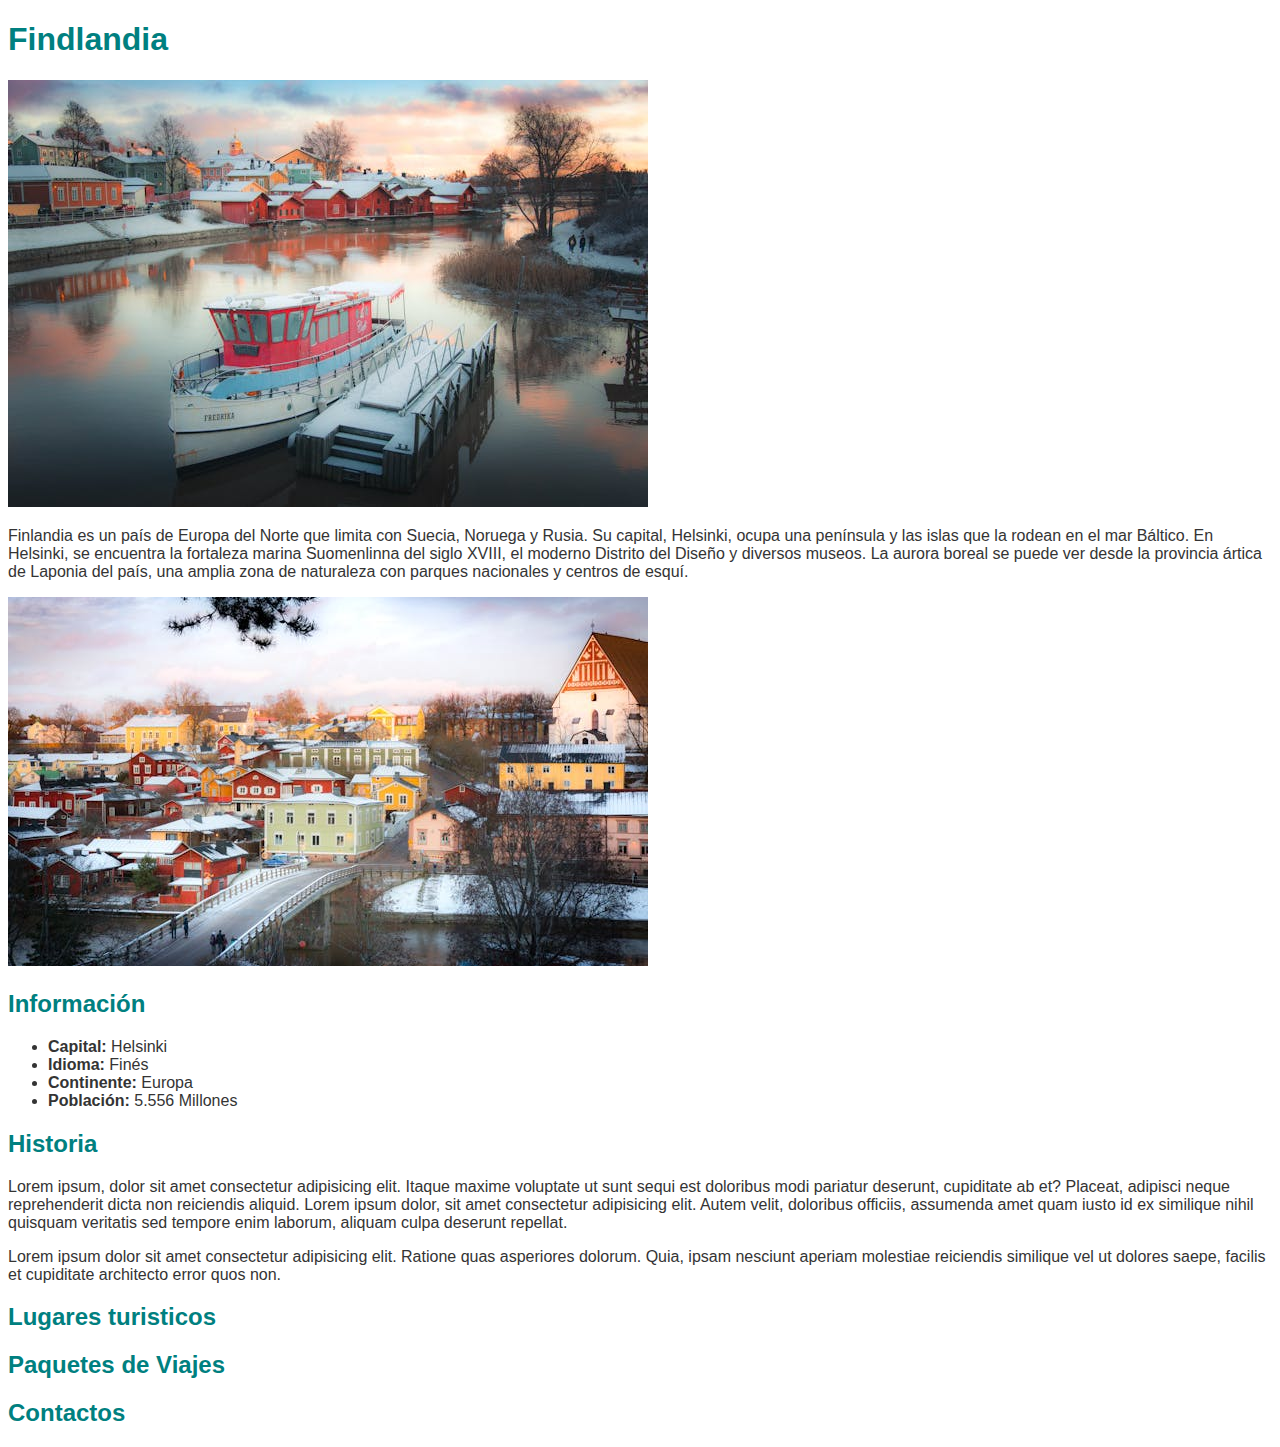
<file: index.html>
<!DOCTYPE html>
<html lang="es">
<head>
    <meta charset="UTF-8">
    <meta name="viewport" content="width=device-width, initial-scale=1.0">
    <title>Findlandia</title>
    <link rel="stylesheet" href="style.css">
</head>
<body>
    <h1>Findlandia</h1>
    <img src="foto1_s.jpg" alt="Barco blanco sobre el agua" title="Barco blanco sobre el agua">
    <p>
        Finlandia es un país de Europa del Norte que limita con Suecia, Noruega y Rusia. Su capital, Helsinki, ocupa una península y las islas que la rodean en el mar Báltico. En Helsinki, se encuentra la fortaleza marina Suomenlinna del siglo XVIII, el moderno Distrito del Diseño y diversos museos. La aurora boreal se puede ver desde la provincia ártica de Laponia del país, una amplia zona de naturaleza con parques nacionales y centros de esquí.
    </p>
    <img title="Casas De Hormigón Blanco Y Marrón Cerca Del Río
    " src="porvoo.jpg" alt="Casas De Hormigón Blanco Y Marrón Cerca Del Río
    ">
    <h2>Información</h2>
    <ul>
        <li> <strong>Capital:</strong> Helsinki</li>
        <li> <strong>Idioma:</strong> Finés</li>
        <li> <strong>Continente:</strong> Europa</li>
        <li> <strong>Población:</strong> 5.556 Millones</li>
    </ul>

    <h2>Historia</h2>
    <p>
        Lorem ipsum, dolor sit amet consectetur adipisicing elit. Itaque maxime voluptate ut sunt sequi est doloribus modi pariatur deserunt, cupiditate ab et? Placeat, adipisci neque reprehenderit dicta non reiciendis aliquid.
        Lorem ipsum dolor, sit amet consectetur adipisicing elit. Autem velit, doloribus officiis, assumenda amet quam iusto id ex similique nihil quisquam veritatis sed tempore enim laborum, aliquam culpa deserunt repellat.
    </p>
    <p>
        Lorem ipsum dolor sit amet consectetur adipisicing elit. Ratione quas asperiores dolorum. Quia, ipsam nesciunt aperiam molestiae reiciendis similique vel ut dolores saepe, facilis et cupiditate architecto error quos non.
    </p>
    <h2>Lugares turisticos</h2>

    <h2>Paquetes de Viajes </h2>

    <h2>Contactos</h2>
</body>
</html>
</file>
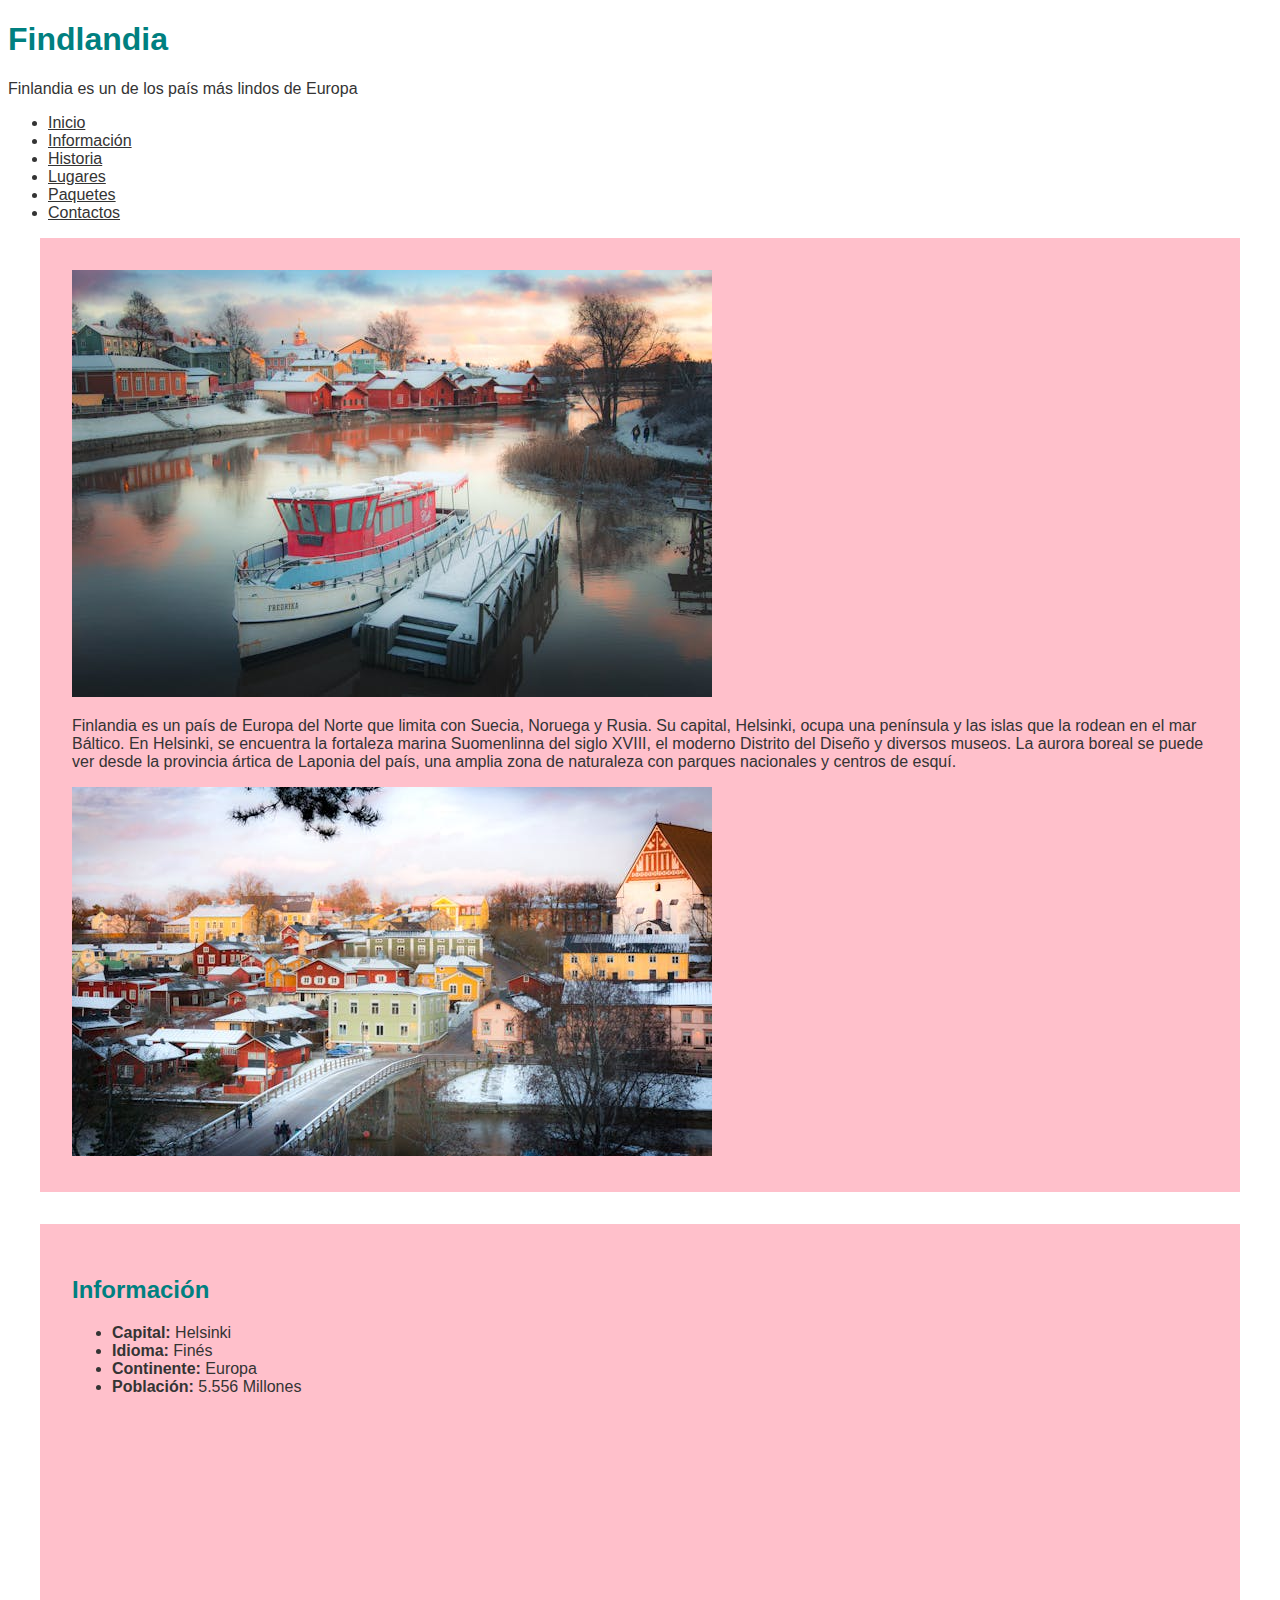
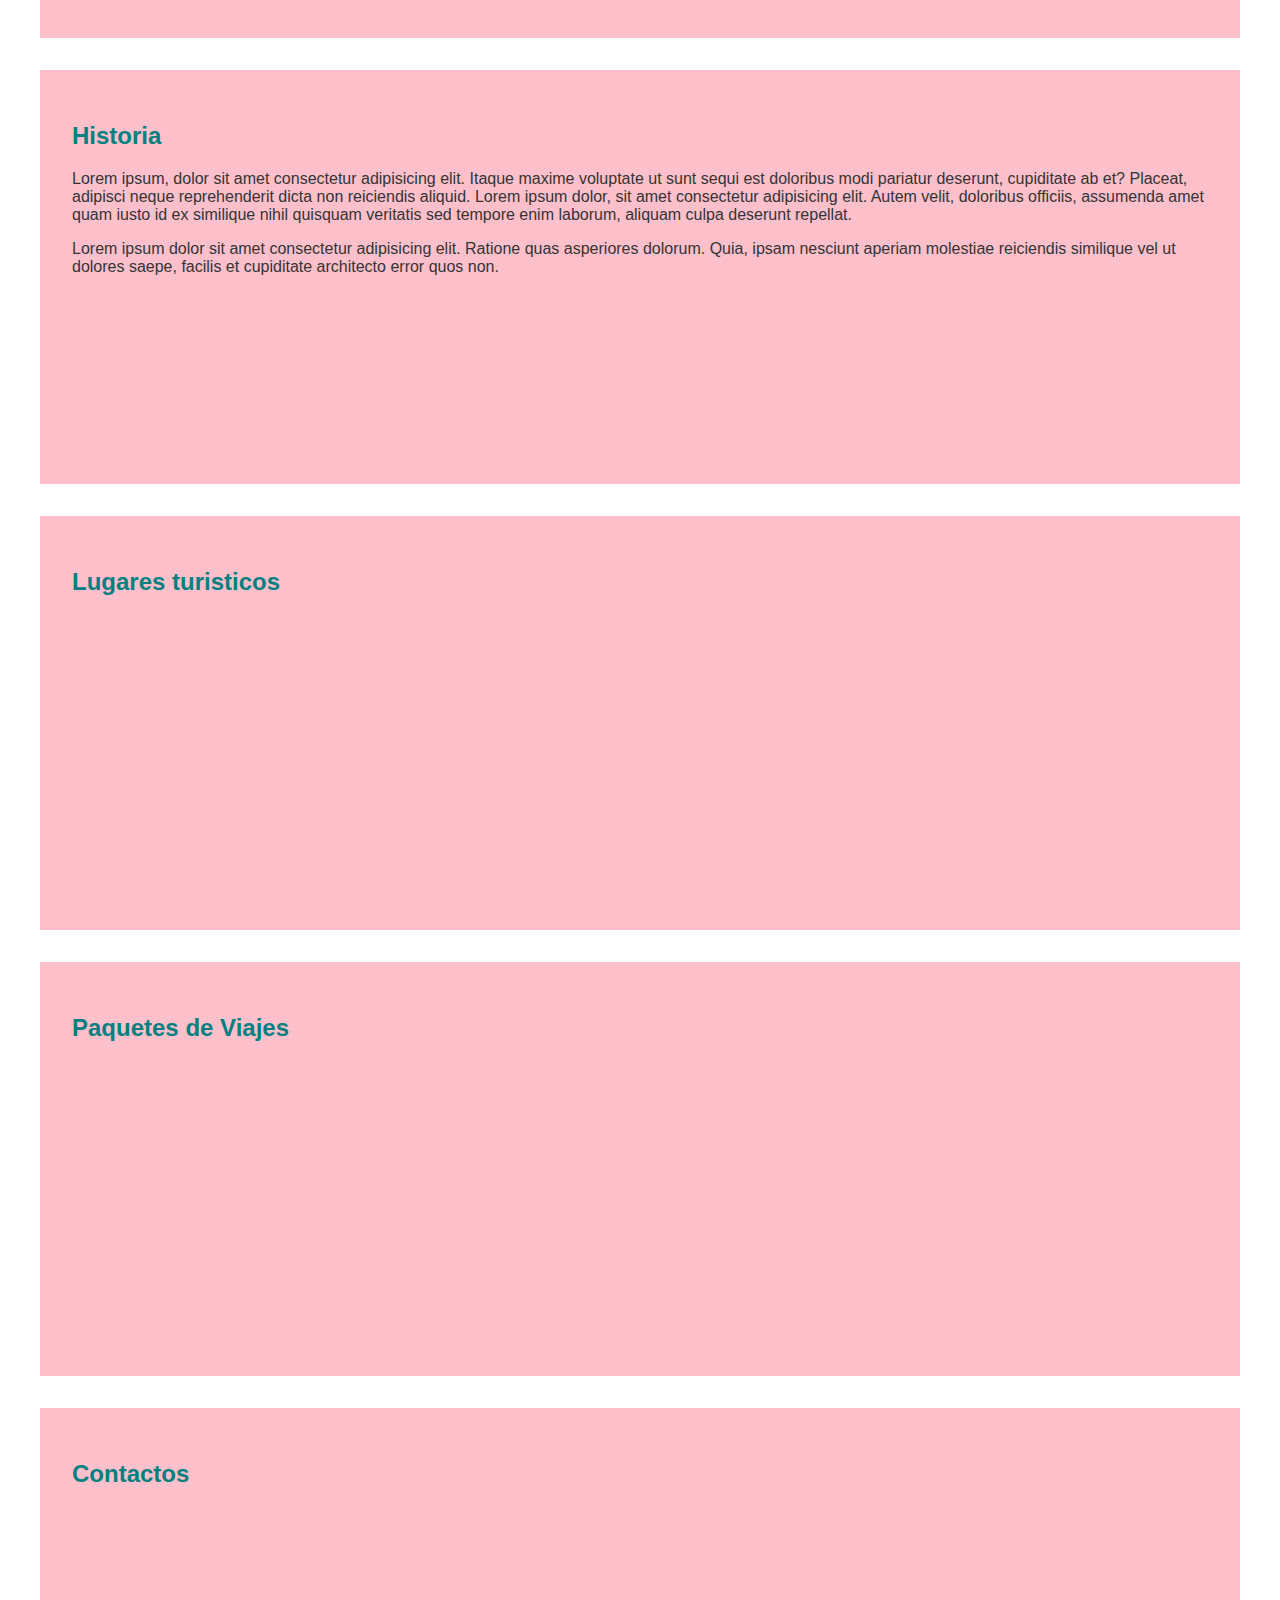
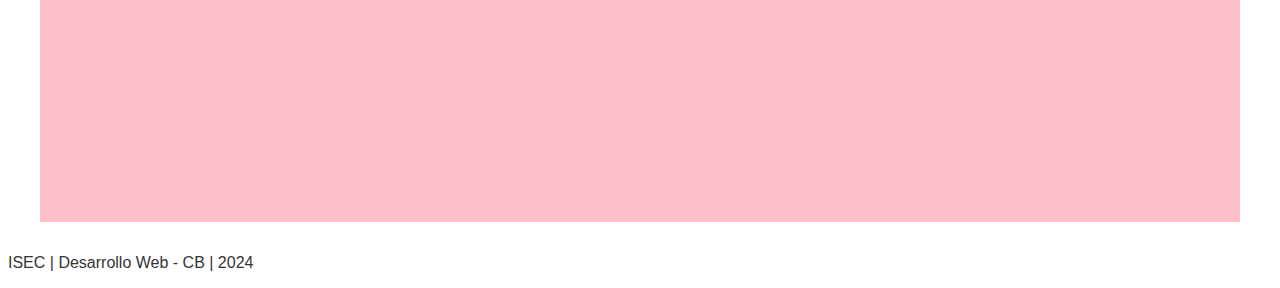
<file: clase_01/index.html>
<!DOCTYPE html>
<html lang="es">
<head>
    <meta charset="UTF-8">
    <meta name="viewport" content="width=device-width, initial-scale=1.0">
    <title>Findlandia</title>
    <link rel="stylesheet" href="style.css">
</head>
<body>
    <header>
        <h1>Findlandia</h1>
        <p> Finlandia es un de los país más lindos de Europa</p>
    </header>
    <nav>
        <ul>
            <li>
                <a href="#">Inicio</a>
            </li>
            <li>
                <a href="#">Información</a>
            </li>
            <li>
                <a href="#">Historia</a>
            </li>
            <li>
                <a href="#">Lugares</a>
            </li>
            <li>
                <a href="#">Paquetes</a>
            </li>
            <li>
                <a href="#">Contactos</a>
            </li>
        </ul>
    </nav>
    <main>
        <section>
            <img src="foto1_s.jpg" alt="Barco blanco sobre el agua" title="Barco blanco sobre el agua">
            <p>
                Finlandia es un país de Europa del Norte que limita con Suecia, Noruega y Rusia. Su capital, Helsinki, ocupa una península y las islas que la rodean en el mar Báltico. En Helsinki, se encuentra la fortaleza marina Suomenlinna del siglo XVIII, el moderno Distrito del Diseño y diversos museos. La aurora boreal se puede ver desde la provincia ártica de Laponia del país, una amplia zona de naturaleza con parques nacionales y centros de esquí.
            </p>
            <img title="Casas De Hormigón Blanco Y Marrón Cerca Del Río
            " src="porvoo.jpg" alt="Casas De Hormigón Blanco Y Marrón Cerca Del Río
            ">
        </section>
       <section>
            <h2>Información</h2>
            <ul>
                <li> <strong>Capital:</strong> Helsinki</li>
                <li> <strong>Idioma:</strong> Finés</li>
                <li> <strong>Continente:</strong> Europa</li>
                <li> <strong>Población:</strong> 5.556 Millones</li>
            </ul>
       </section>

       <section>
            <h2>Historia</h2>
            <p>
                Lorem ipsum, dolor sit amet consectetur adipisicing elit. Itaque maxime voluptate ut sunt sequi est doloribus modi pariatur deserunt, cupiditate ab et? Placeat, adipisci neque reprehenderit dicta non reiciendis aliquid.
                Lorem ipsum dolor, sit amet consectetur adipisicing elit. Autem velit, doloribus officiis, assumenda amet quam iusto id ex similique nihil quisquam veritatis sed tempore enim laborum, aliquam culpa deserunt repellat.
            </p>
            <p>
                Lorem ipsum dolor sit amet consectetur adipisicing elit. Ratione quas asperiores dolorum. Quia, ipsam nesciunt aperiam molestiae reiciendis similique vel ut dolores saepe, facilis et cupiditate architecto error quos non.
            </p>
       </section>
       <section>
            <h2>Lugares turisticos</h2>

       </section>
       <section>
            <h2>Paquetes de Viajes </h2>

       </section>
       <section>
            <h2>Contactos</h2>

       </section>
    </main>
    <footer>
        <p>ISEC | Desarrollo Web - CB | 2024</p>
    </footer>
</body>
</html>
</file>
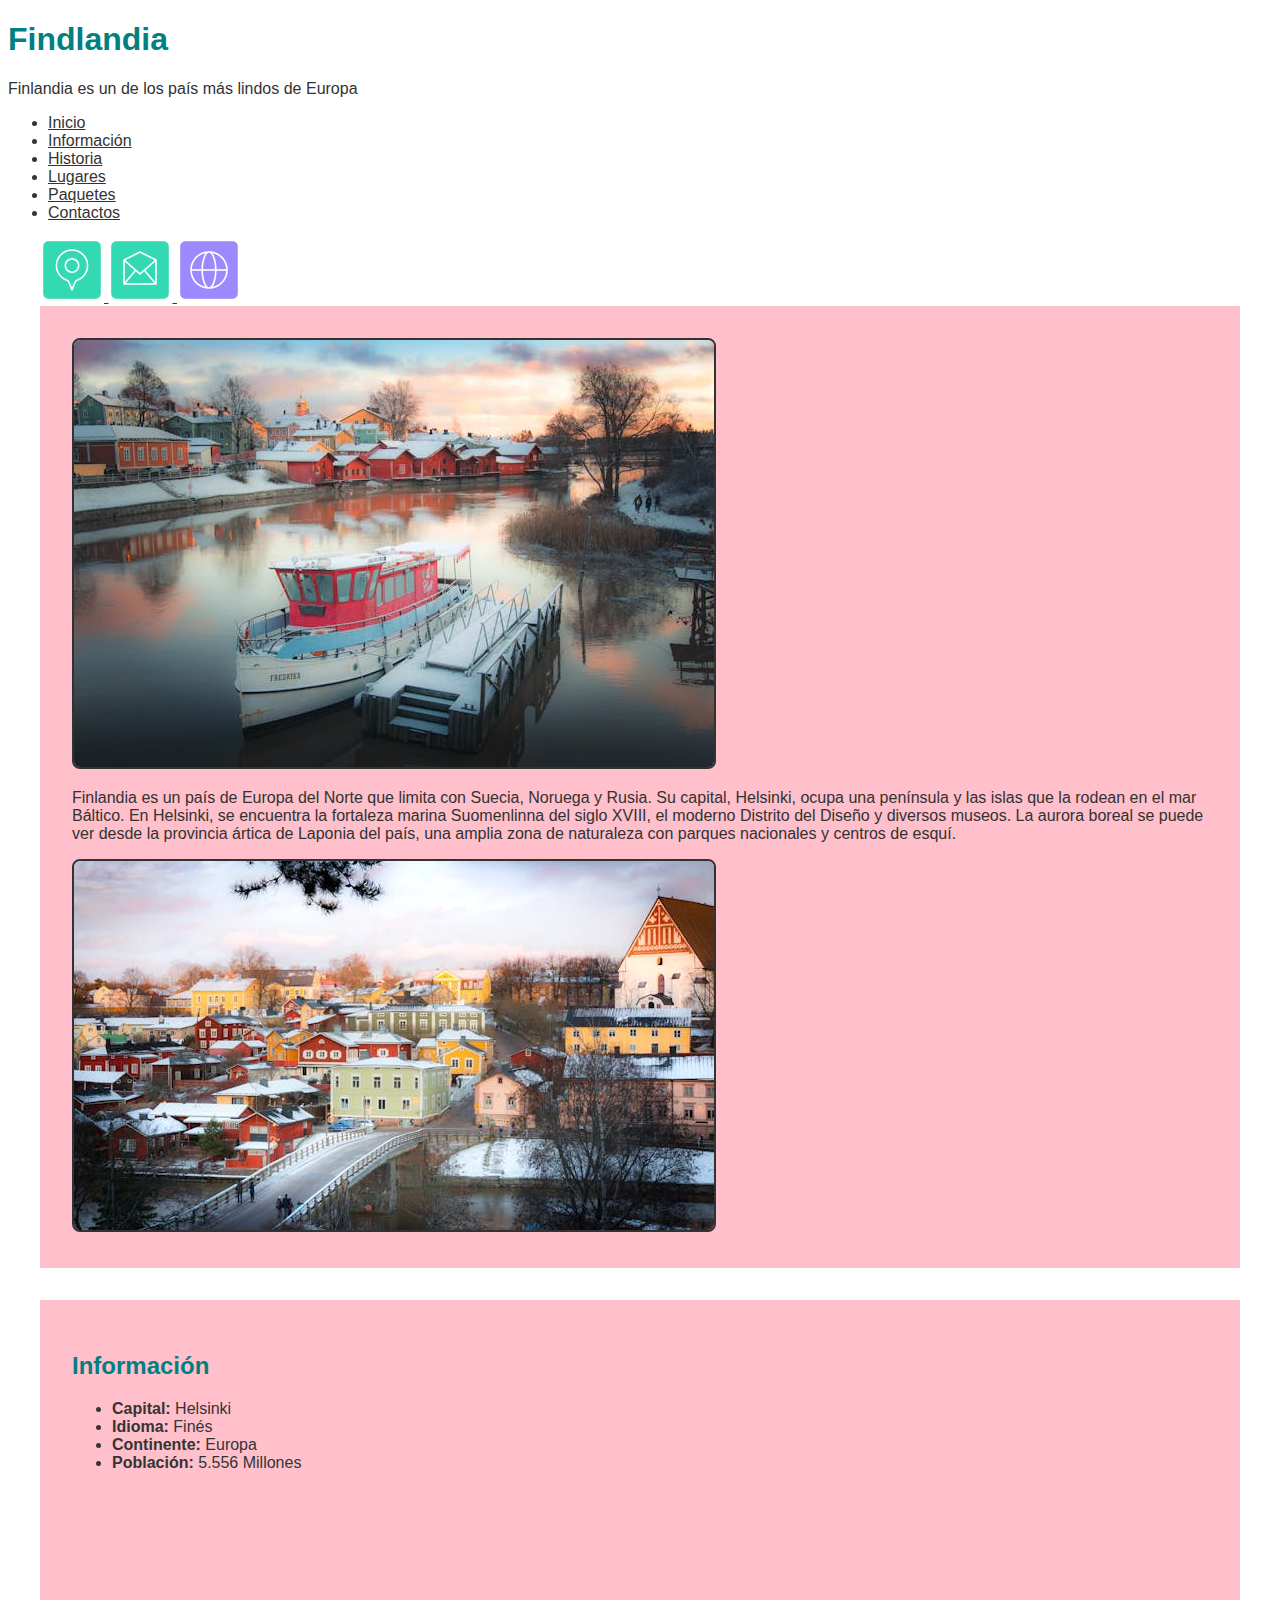
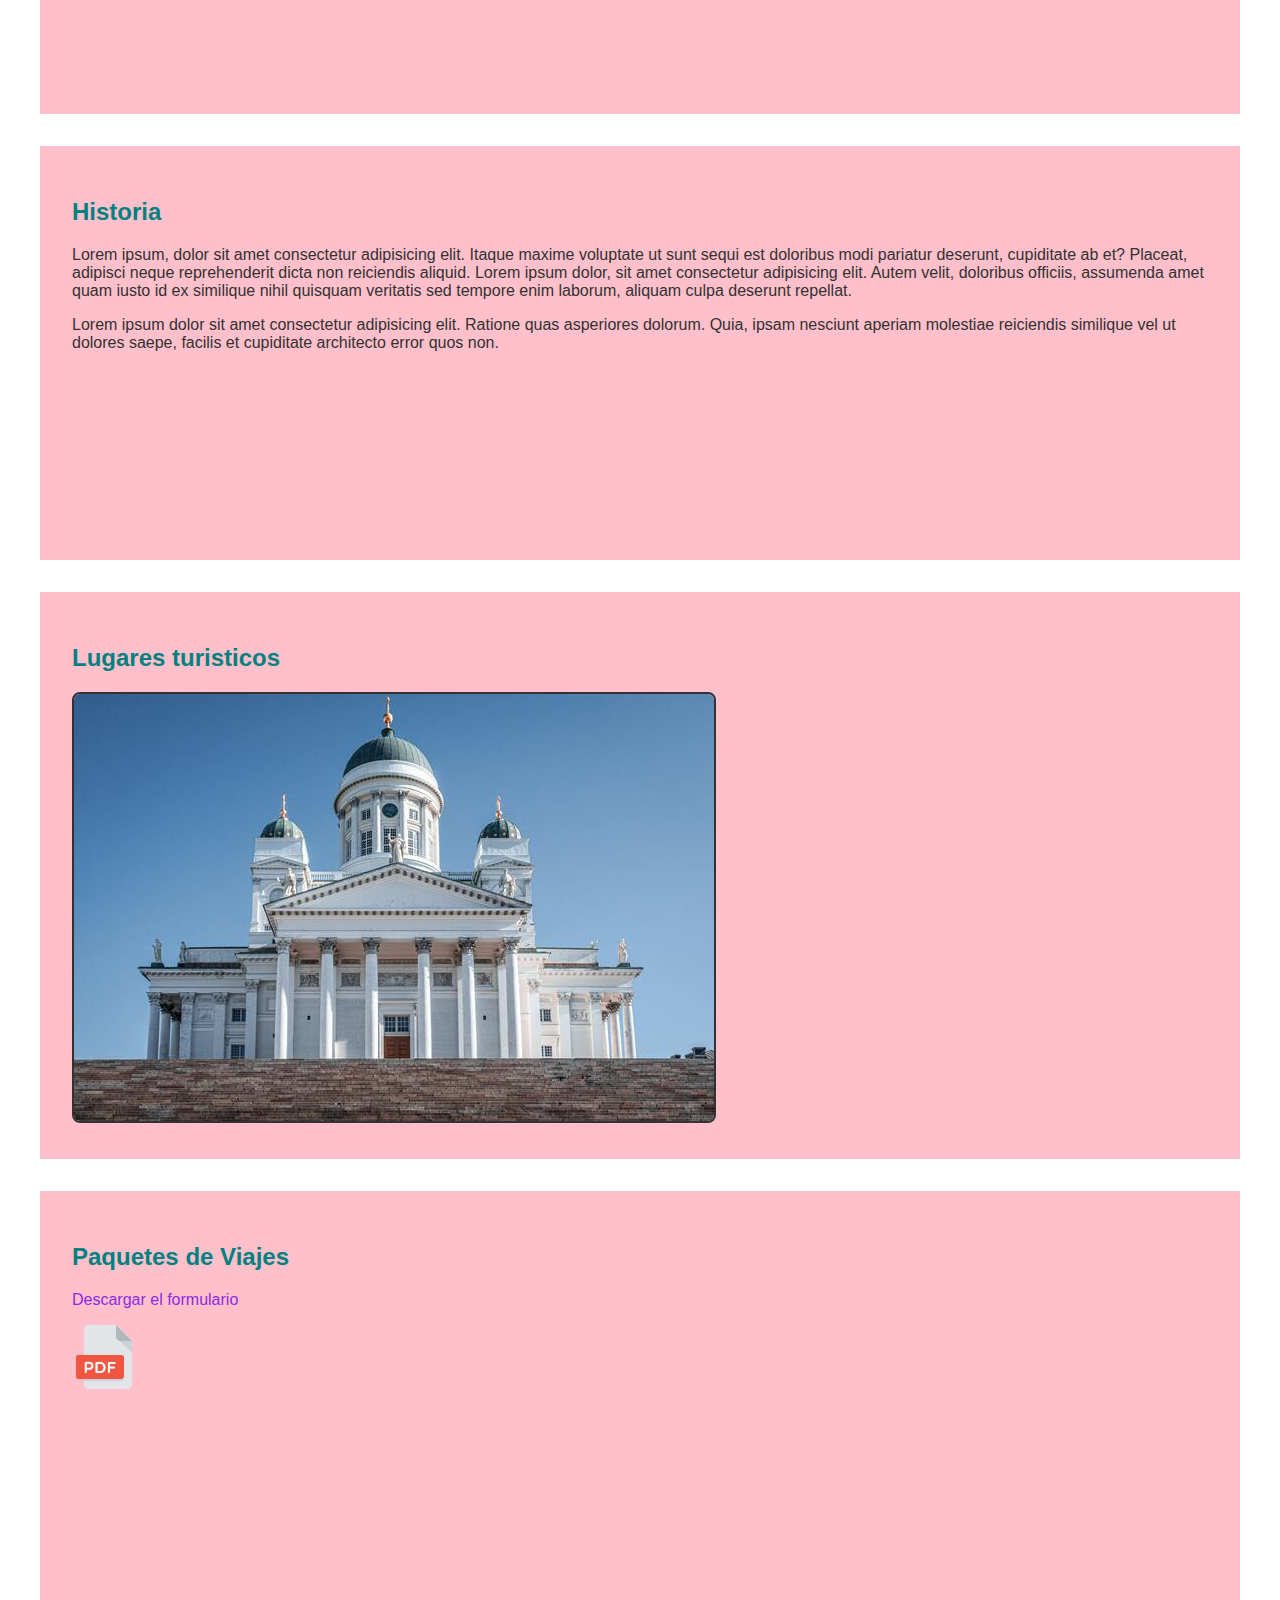
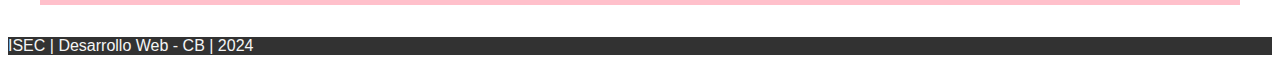
<file: clase_02/index.html>
<!DOCTYPE html>
<html lang="es">
<head>
    <meta charset="UTF-8">
    <meta name="viewport" content="width=device-width, initial-scale=1.0">
    <title>Findlandia</title>
    <link rel="stylesheet" href="style.css">
</head>
<body>
    <header>
        <h1>Findlandia</h1>
        <p> Finlandia es un de los país más lindos de Europa</p>
    </header>
    <nav>
        <ul>
            <li>
                <a href="#inicio">Inicio</a>
            </li>
            <li>
                <a href="#informacion">Información</a>
            </li>
            <li>
                <a href="#historia">Historia</a>
            </li>
            <li>
                <a href="#lugares">Lugares</a>
            </li>
            <li>
                <a href="#paquetes">Paquetes</a>
            </li>
            <li>
                <a href="pages/contactos.html">Contactos</a>
            </li>
        </ul>
    </nav>
    <main>
        <a class="menu-item" href="index.html" title="Inicio">
            <img src="images/localizacion.png" alt="icono localización">
        </a>
        <a class="menu-item" href="pages/contactos.html" title="Contactos">
            <img src="images/correo.png" alt="icono correo">
        </a>
        <a class="menu-item" href="https://es.wikipedia.org/wiki/Finlandia" target="_blank" title="Wikipedia">
            <img src="images/web.png" alt="icono web">
        </a>
        <section id="inicio">
            <img class="foto" src="images/foto1_s.jpg" alt="Barco blanco sobre el agua" title="Barco blanco sobre el agua">
            <p>
                Finlandia es un país de Europa del Norte que limita con Suecia, Noruega y Rusia. Su capital, Helsinki, ocupa una península y las islas que la rodean en el mar Báltico. En Helsinki, se encuentra la fortaleza marina Suomenlinna del siglo XVIII, el moderno Distrito del Diseño y diversos museos. La aurora boreal se puede ver desde la provincia ártica de Laponia del país, una amplia zona de naturaleza con parques nacionales y centros de esquí.
            </p>
            <img title="Casas De Hormigón Blanco Y Marrón Cerca Del Río
            " class="foto" src="images/porvoo.jpg" alt="Casas De Hormigón Blanco Y Marrón Cerca Del Río
            ">
        </section>
       <section id="informacion">
            <h2>Información</h2>
            <ul>
                <li> <strong>Capital:</strong> Helsinki</li>
                <li> <strong>Idioma:</strong> Finés</li>
                <li> <strong>Continente:</strong> Europa</li>
                <li> <strong>Población:</strong> 5.556 Millones</li>
            </ul>
       </section>

       <section id="historia">
            <h2>Historia</h2>
            <p>
                Lorem ipsum, dolor sit amet consectetur adipisicing elit. Itaque maxime voluptate ut sunt sequi est doloribus modi pariatur deserunt, cupiditate ab et? Placeat, adipisci neque reprehenderit dicta non reiciendis aliquid.
                Lorem ipsum dolor, sit amet consectetur adipisicing elit. Autem velit, doloribus officiis, assumenda amet quam iusto id ex similique nihil quisquam veritatis sed tempore enim laborum, aliquam culpa deserunt repellat.
            </p>
            <p>
                Lorem ipsum dolor sit amet consectetur adipisicing elit. Ratione quas asperiores dolorum. Quia, ipsam nesciunt aperiam molestiae reiciendis similique vel ut dolores saepe, facilis et cupiditate architecto error quos non.
            </p>
       </section>
       <section id="lugares">
            <h2>Lugares turisticos</h2>
            <a href="images/foto2.jpg">
                <img class="foto" src="images/foto2_s.jpg" alt="Lugar dos">
            </a>
       </section>
       <section id="paquetes">
            <h2>Paquetes de Viajes </h2>
            <p class="text-violeta"> Descargar el formulario</p>
            <a href="docs/ejemplo.pdf" title="Descargar PDF" download="formulario">
                <img src="images/pdf.png" alt="icono PDF">
            </a>
       </section>

    </main>
    <footer>
        <p>ISEC | Desarrollo Web - CB | 2024</p>
    </footer>
</body>
</html>
</file>
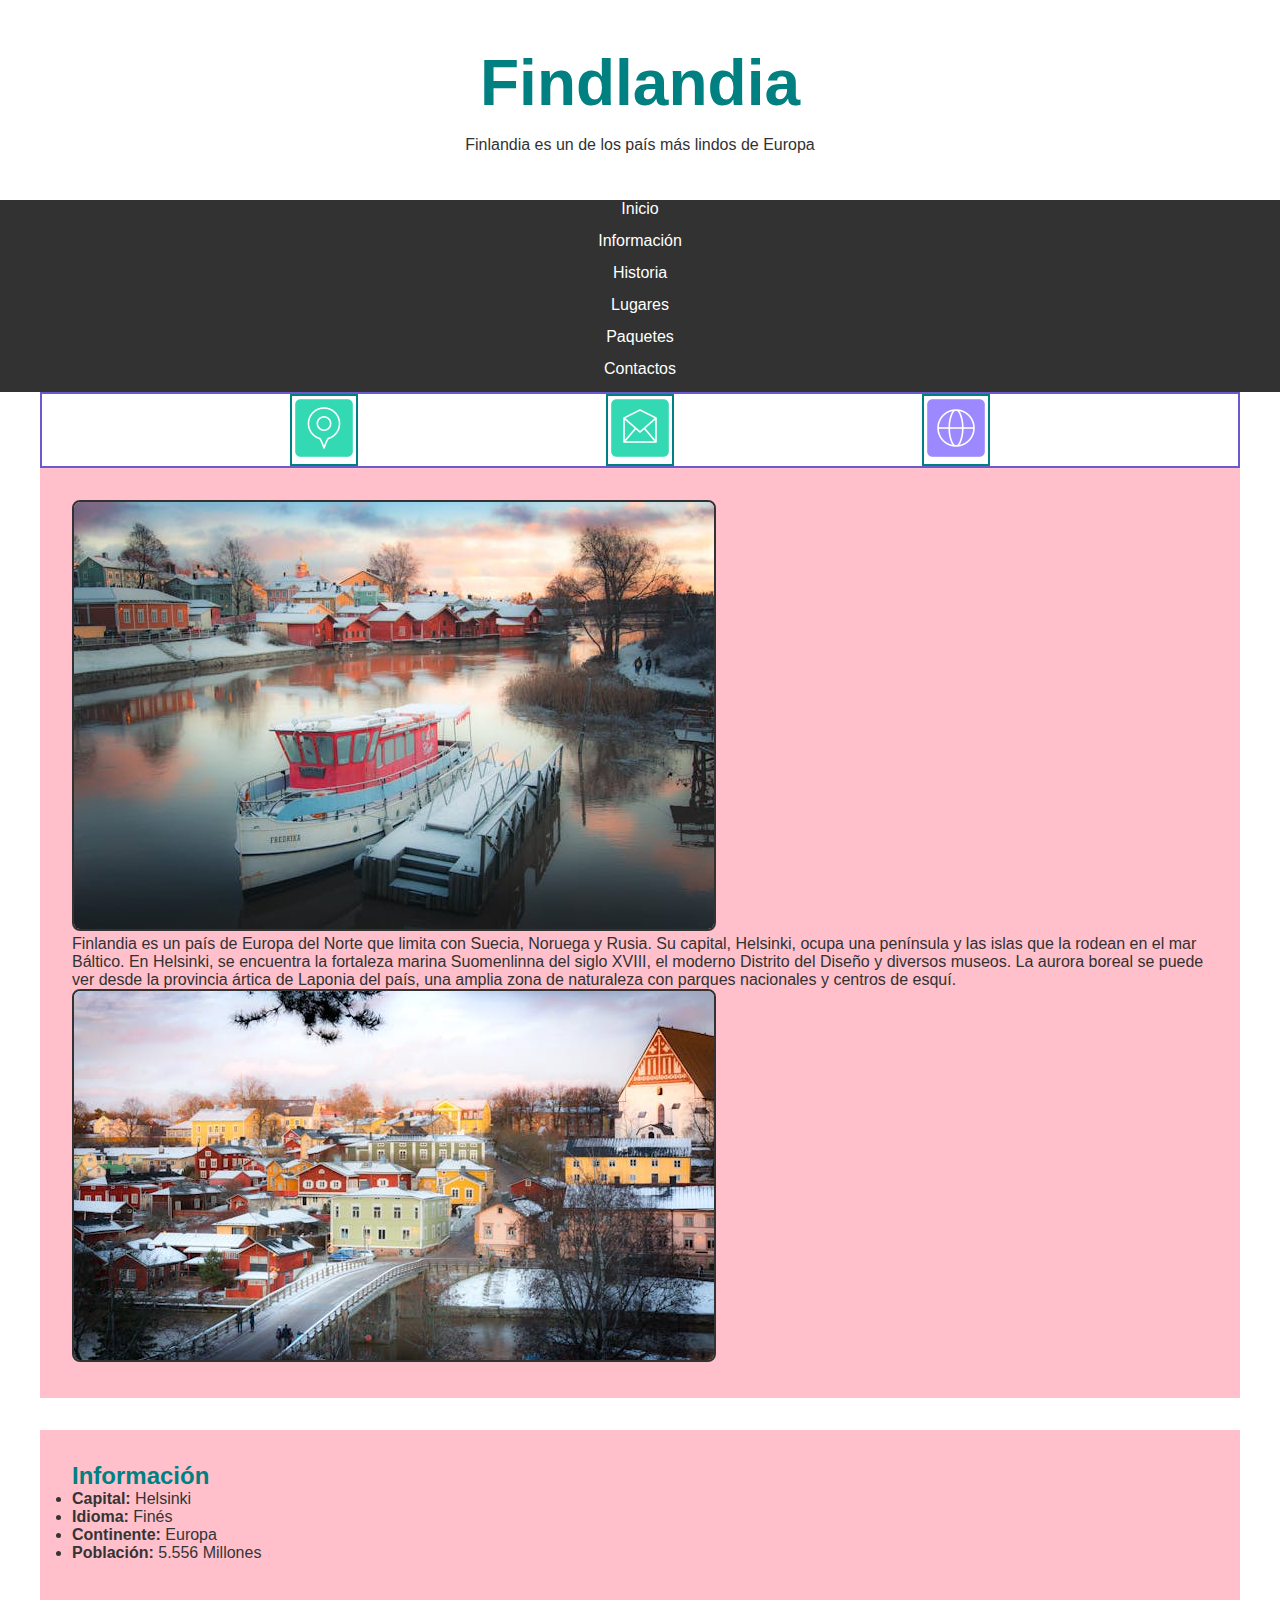
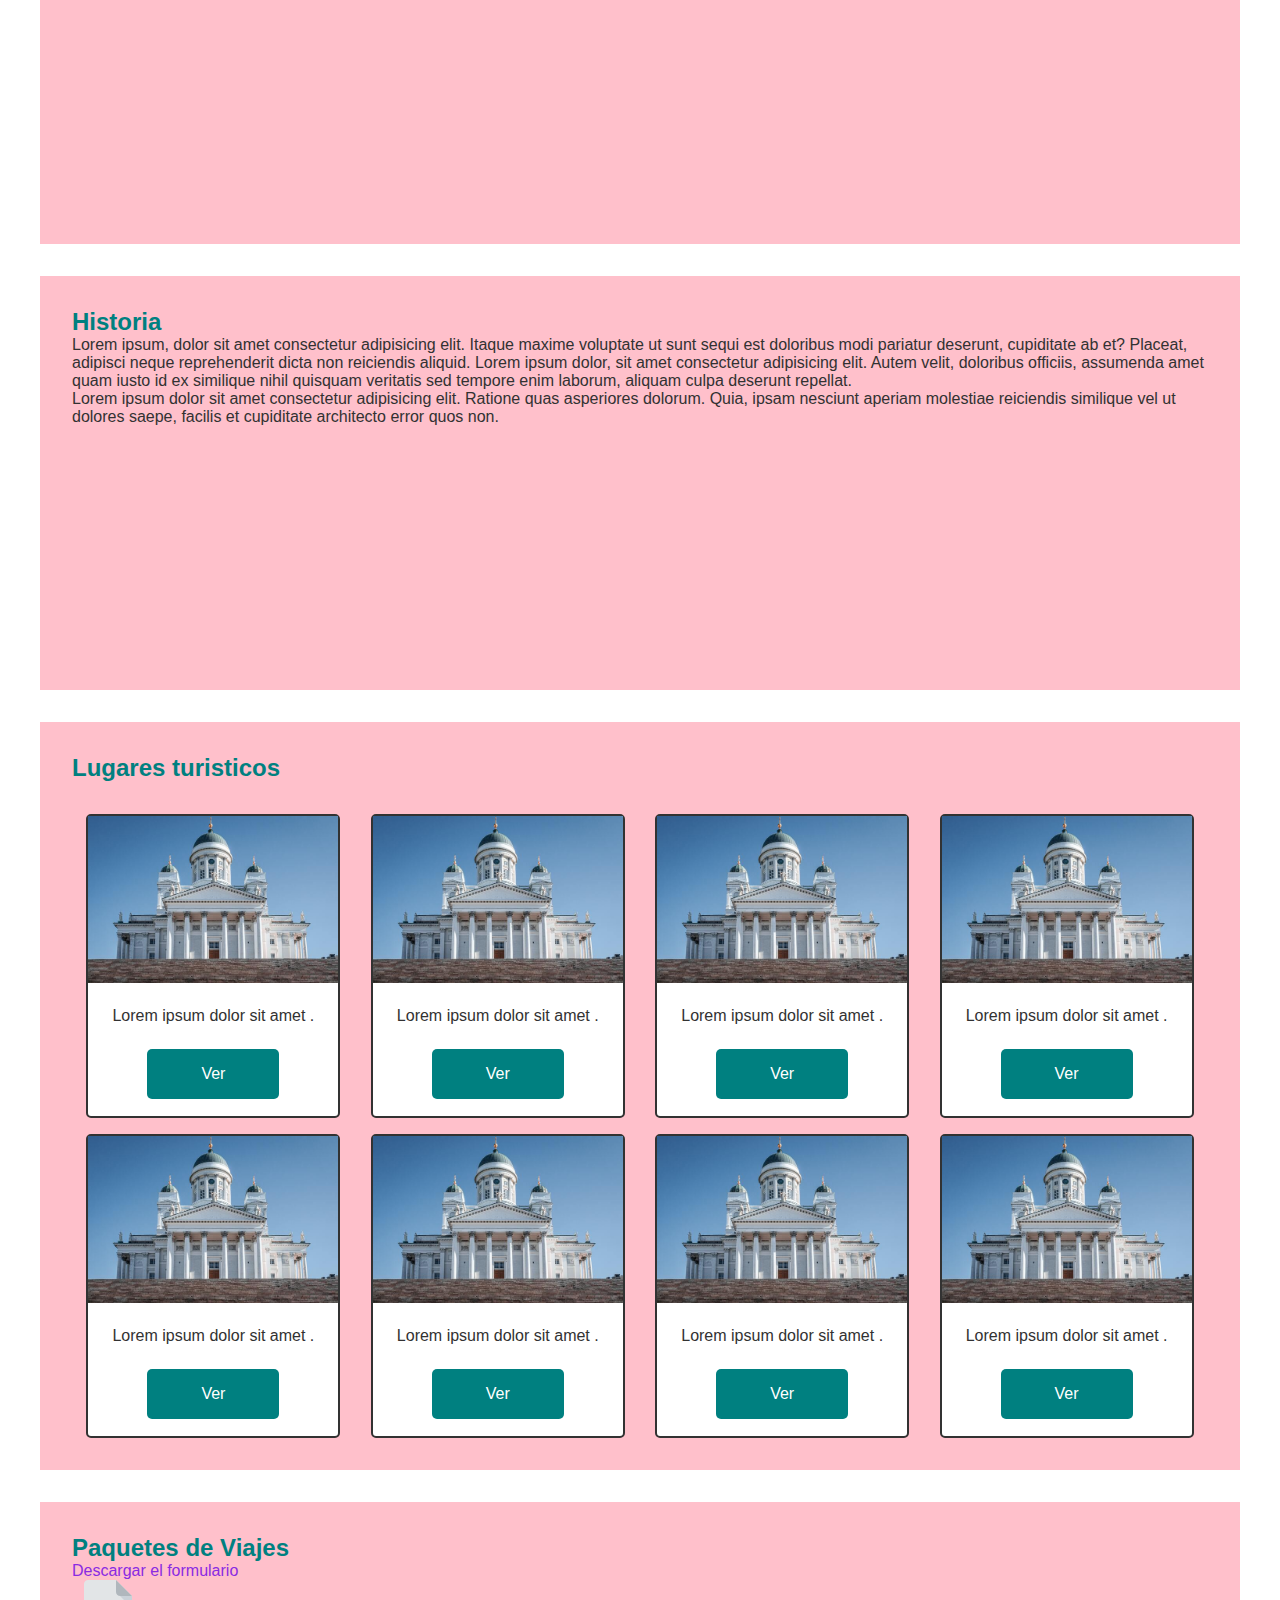
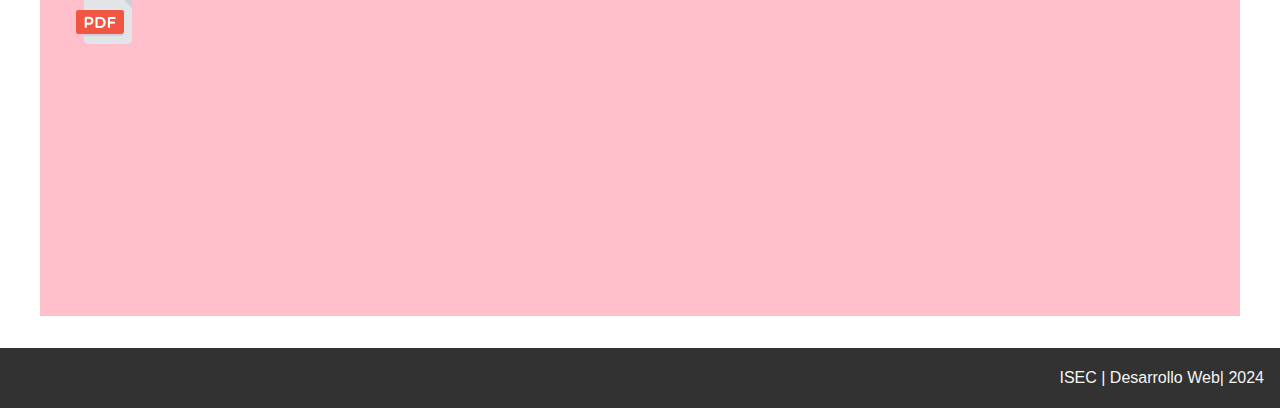
<file: clase_03/index.html>
<!DOCTYPE html>
<html lang="es">
<head>
    <meta charset="UTF-8">
    <meta name="viewport" content="width=device-width, initial-scale=1.0">
    <title>Findlandia</title>
    <link rel="stylesheet" href="style.css">
</head>
<body>
    <header>
        <h1>Findlandia</h1>
        <p> Finlandia es un de los país más lindos de Europa</p>
    </header>
    <nav>
        <ul>
            <li>
                <a href="#inicio">Inicio</a>
            </li>
            <li>
                <a href="#informacion">Información</a>
            </li>
            <li>
                <a href="#historia">Historia</a>
            </li>
            <li>
                <a href="#lugares">Lugares</a>
            </li>
            <li>
                <a href="#paquetes">Paquetes</a>
            </li>
            <li>
                <a href="pages/contactos.html">Contactos</a>
            </li>
        </ul>
    </nav>
    <main>
        <div class="flex-container">
            <a class="menu-item" href="index.html" title="Inicio">
                <img src="images/localizacion.png" alt="icono localización">
            </a>
            <a class="menu-item" href="pages/contactos.html" title="Contactos">
                <img src="images/correo.png" alt="icono correo">
            </a>
            <a class="menu-item" href="https://es.wikipedia.org/wiki/Finlandia" target="_blank" title="Wikipedia">
                <img src="images/web.png" alt="icono web">
            </a>
        </div>
        
        <section id="inicio">
            <img class="foto" src="images/foto1_s.jpg" alt="Barco blanco sobre el agua" title="Barco blanco sobre el agua">
            <p>
                Finlandia es un país de Europa del Norte que limita con Suecia, Noruega y Rusia. Su capital, Helsinki, ocupa una península y las islas que la rodean en el mar Báltico. En Helsinki, se encuentra la fortaleza marina Suomenlinna del siglo XVIII, el moderno Distrito del Diseño y diversos museos. La aurora boreal se puede ver desde la provincia ártica de Laponia del país, una amplia zona de naturaleza con parques nacionales y centros de esquí.
            </p>
            <img title="Casas De Hormigón Blanco Y Marrón Cerca Del Río
            " class="foto" src="images/porvoo.jpg" alt="Casas De Hormigón Blanco Y Marrón Cerca Del Río
            ">
        </section>
       <section id="informacion">
            <h2>Información</h2>
            <ul>
                <li> <strong>Capital:</strong> Helsinki</li>
                <li> <strong>Idioma:</strong> Finés</li>
                <li> <strong>Continente:</strong> Europa</li>
                <li> <strong>Población:</strong> 5.556 Millones</li>
            </ul>
       </section>

       <section id="historia">
            <h2>Historia</h2>
            <p>
                Lorem ipsum, dolor sit amet consectetur adipisicing elit. Itaque maxime voluptate ut sunt sequi est doloribus modi pariatur deserunt, cupiditate ab et? Placeat, adipisci neque reprehenderit dicta non reiciendis aliquid.
                Lorem ipsum dolor, sit amet consectetur adipisicing elit. Autem velit, doloribus officiis, assumenda amet quam iusto id ex similique nihil quisquam veritatis sed tempore enim laborum, aliquam culpa deserunt repellat.
            </p>
            <p>
                Lorem ipsum dolor sit amet consectetur adipisicing elit. Ratione quas asperiores dolorum. Quia, ipsam nesciunt aperiam molestiae reiciendis similique vel ut dolores saepe, facilis et cupiditate architecto error quos non.
            </p>
       </section>
       <section id="lugares">
            <h2>Lugares turisticos</h2>
            <div class="flex-card">
                <div class="card">
                    <img src="images/foto2_s.jpg" alt="foto">
                    <p>Lorem ipsum dolor sit amet .</p>
                    <a href="images/foto2.jpg">Ver</a>
                </div>
                <div class="card">
                    <img src="images/foto2_s.jpg" alt="foto">
                    <p>Lorem ipsum dolor sit amet .</p>
                    <a href="images/foto2.jpg">Ver</a>
                </div>
                <div class="card">
                    <img src="images/foto2_s.jpg" alt="foto">
                    <p>Lorem ipsum dolor sit amet .</p>
                    <a href="images/foto2.jpg">Ver</a>
                </div>
                <div class="card">
                    <img src="images/foto2_s.jpg" alt="foto">
                    <p>Lorem ipsum dolor sit amet .</p>
                    <a href="images/foto2.jpg">Ver</a>
                </div>
                <div class="card">
                    <img src="images/foto2_s.jpg" alt="foto">
                    <p>Lorem ipsum dolor sit amet .</p>
                    <a href="images/foto2.jpg">Ver</a>
                </div>
                <div class="card">
                    <img src="images/foto2_s.jpg" alt="foto">
                    <p>Lorem ipsum dolor sit amet .</p>
                    <a href="images/foto2.jpg">Ver</a>
                </div>
                <div class="card">
                    <img src="images/foto2_s.jpg" alt="foto">
                    <p>Lorem ipsum dolor sit amet .</p>
                    <a href="images/foto2.jpg">Ver</a>
                </div>
                <div class="card">
                    <img src="images/foto2_s.jpg" alt="foto">
                    <p>Lorem ipsum dolor sit amet .</p>
                    <a href="images/foto2.jpg">Ver</a>
                </div>
            </div>

 
            
       </section>
       <section id="paquetes">
            <h2>Paquetes de Viajes </h2>
            <p class="text-violeta"> Descargar el formulario</p>
            <a href="docs/ejemplo.pdf" title="Descargar PDF" download="formulario">
                <img src="images/pdf.png" alt="icono PDF">
            </a>
       </section>

    </main>
    <footer>
        <p>ISEC | Desarrollo Web| 2024</p>
    </footer>
</body>
</html>
</file>
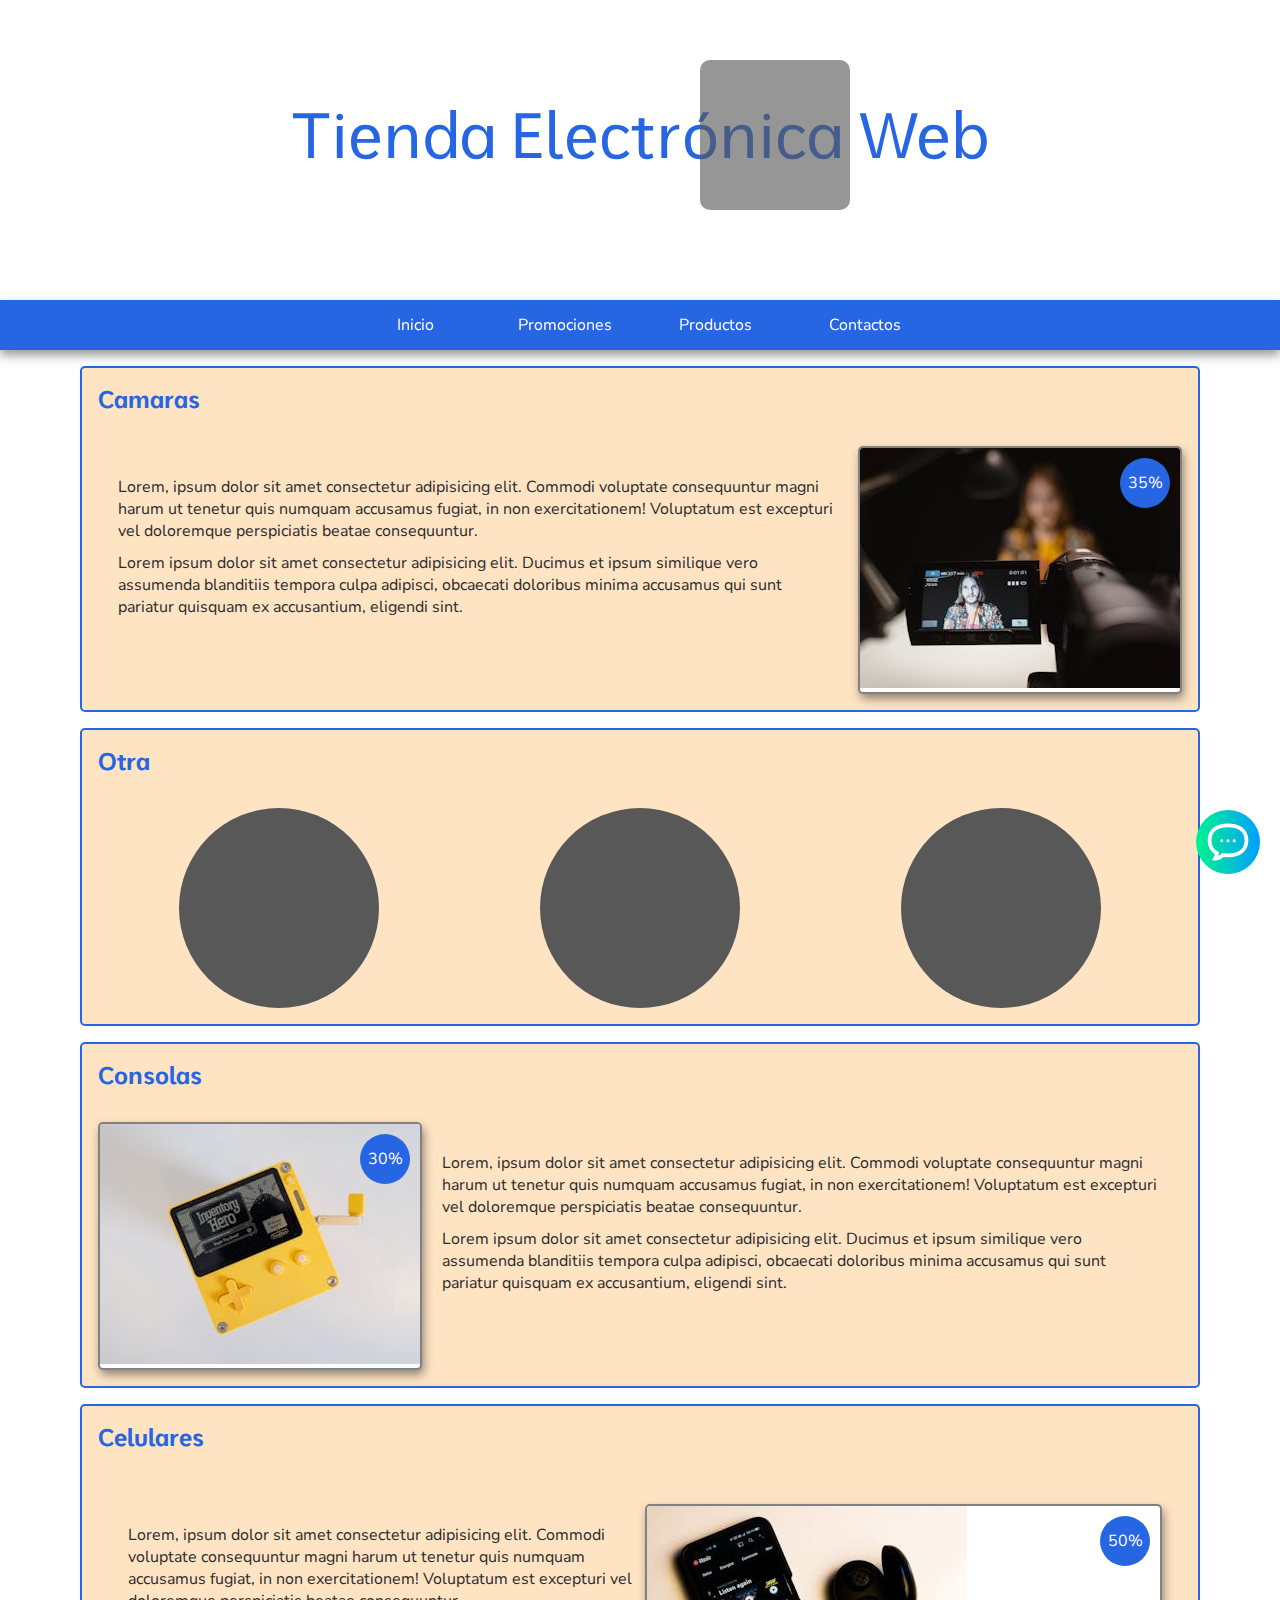
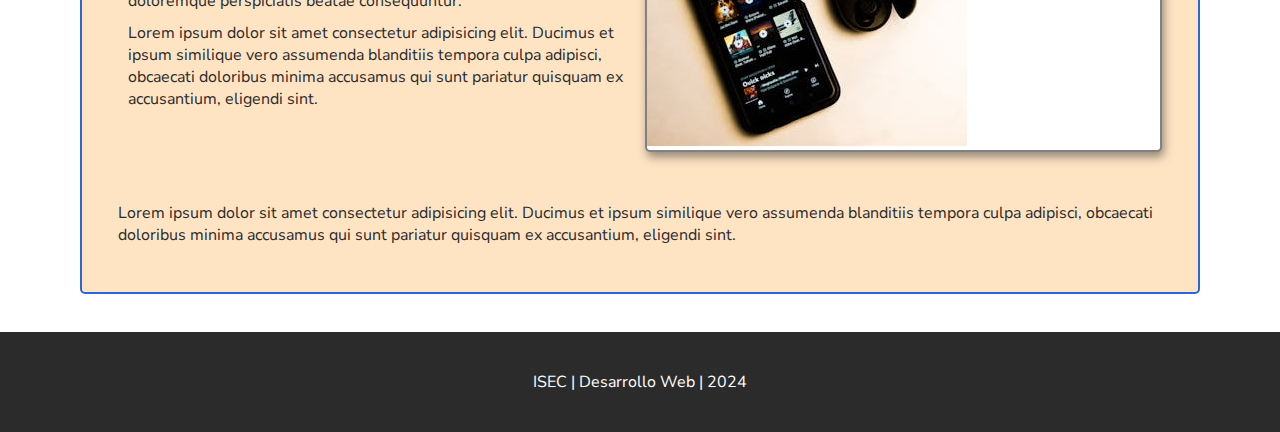
<file: clase_04/index.html>
<!DOCTYPE html>
<html lang="es">
<head>
    <meta charset="UTF-8">
    <meta name="viewport" content="width=device-width, initial-scale=1.0">
    <title>Electrónica Web</title>
    <link rel="shortcut icon" href="images/carrito-de-compras.png" type="image/png">
    <link rel="stylesheet" href="css/style.css">
</head>
<body>
    <header>
        <h1> Tienda Electrónica Web</h1>
        <div class="perfil"></div>
    </header>
    <nav>
        <ul class="menu">
            <li>
                <a href="#">Inicio</a>
            </li>
            <li>
                <a href="#">Promociones</a>
            </li>
            <li class="item-desplegable" >
                <a href="#">Productos</a>
                <ul class="sub-menu">
                    <li>
                        <a href="#seccion-1">Camaras</a>
                    </li>
                    <li>
                        <a href="#seccion-2">Consolas</a>
                    </li>
                    <li>
                        <a href="#seccion-3">Celulares</a>
                    </li>
                </ul>
            </li>
            <li>
                <a href="#">Contactos</a>
            </li>
        </ul>
    </nav>
    <main>
        <section id="seccion-1">
            <h2> Camaras</h2>
            <div class="row">
                <div class="col p-2">
                    <p>
                        Lorem, ipsum dolor sit amet consectetur adipisicing elit. Commodi voluptate consequuntur magni harum ut tenetur quis numquam accusamus fugiat, in non exercitationem! Voluptatum est excepturi vel doloremque perspiciatis beatae consequuntur.
                    </p>
                    <p>
                        Lorem ipsum dolor sit amet consectetur adipisicing elit. Ducimus et ipsum similique vero assumenda blanditiis tempora culpa adipisci, obcaecati doloribus minima accusamus qui sunt pariatur quisquam ex accusantium, eligendi sint.
                    </p>
                </div>
                <div class="">
                    <div class="card">
                        <img src="images/camara1.jpg" alt="Camaras">
                        <div class="promo">
                            <p>35%</p>
                        </div>
                    </div>
                </div>
                
            </div>


        </section>
        <section>
            <h2>Otra</h2>
            <div class="row">
                <div class="col center">
                    <div class="circle"></div>
                
                </div>
                <div class="col center">
                    <div class="circle"></div>
                </div>
                <div class="col center">
                    <div class="circle"></div>
                </div>


            </div>
        </section>
        <section id="seccion-2">
            <h2> Consolas</h2>
            <div class="row">
                <div >
                    <div class="card">
                        <img src="images/consola1.jpg" alt="Consola">
                        <div class="promo">
                            <p>30%</p>
                        </div>
                    </div>
                </div>
                <div class="col p-2">
                    <p>
                        Lorem, ipsum dolor sit amet consectetur adipisicing elit. Commodi voluptate consequuntur magni harum ut tenetur quis numquam accusamus fugiat, in non exercitationem! Voluptatum est excepturi vel doloremque perspiciatis beatae consequuntur.
                    </p>
                    <p>
                        Lorem ipsum dolor sit amet consectetur adipisicing elit. Ducimus et ipsum similique vero assumenda blanditiis tempora culpa adipisci, obcaecati doloribus minima accusamus qui sunt pariatur quisquam ex accusantium, eligendi sint.
                    </p>
                </div>

                
            </div>


        </section>

        <section id="seccion-3">
            <h2> Celulares</h2>
            <div class="row p-2">
                <div class="col p-1">
                    <p>
                        Lorem, ipsum dolor sit amet consectetur adipisicing elit. Commodi voluptate consequuntur magni harum ut tenetur quis numquam accusamus fugiat, in non exercitationem! Voluptatum est excepturi vel doloremque perspiciatis beatae consequuntur.
                    </p>
                    <p>
                        Lorem ipsum dolor sit amet consectetur adipisicing elit. Ducimus et ipsum similique vero assumenda blanditiis tempora culpa adipisci, obcaecati doloribus minima accusamus qui sunt pariatur quisquam ex accusantium, eligendi sint.
                    </p>
                </div>
                <div class="col">
                    <div class="card">
                        <img src="images/celular1.jpg" alt="Celulares">
                        <div class="promo">
                            <p>50%</p>
                        </div>
                        <p class="card-footer"> texto de descripción
                            Lorem, ipsum dolor sit amet consectetur adipisicing elit. Sapiente ad incidunt nobis aliquam at corporis tenetur eligendi eos, commodi laboriosam, minima, pariatur perspiciatis perferendis blanditiis dolorum facere similique. Corporis, provident!
                        </p>
                    </div>
                </div>
                
            </div>

            <p class="p-2">
                Lorem ipsum dolor sit amet consectetur adipisicing elit. Ducimus et ipsum similique vero assumenda blanditiis tempora culpa adipisci, obcaecati doloribus minima accusamus qui sunt pariatur quisquam ex accusantium, eligendi sint.
            </p>
        </section>
        <a class="chat" href="#">
            <img src="images/chat.png" alt="icono chat">
        </a>
    </main>
    <footer>
        <p> ISEC | Desarrollo Web | 2024</p>
    </footer>
</body>
</html>
</file>
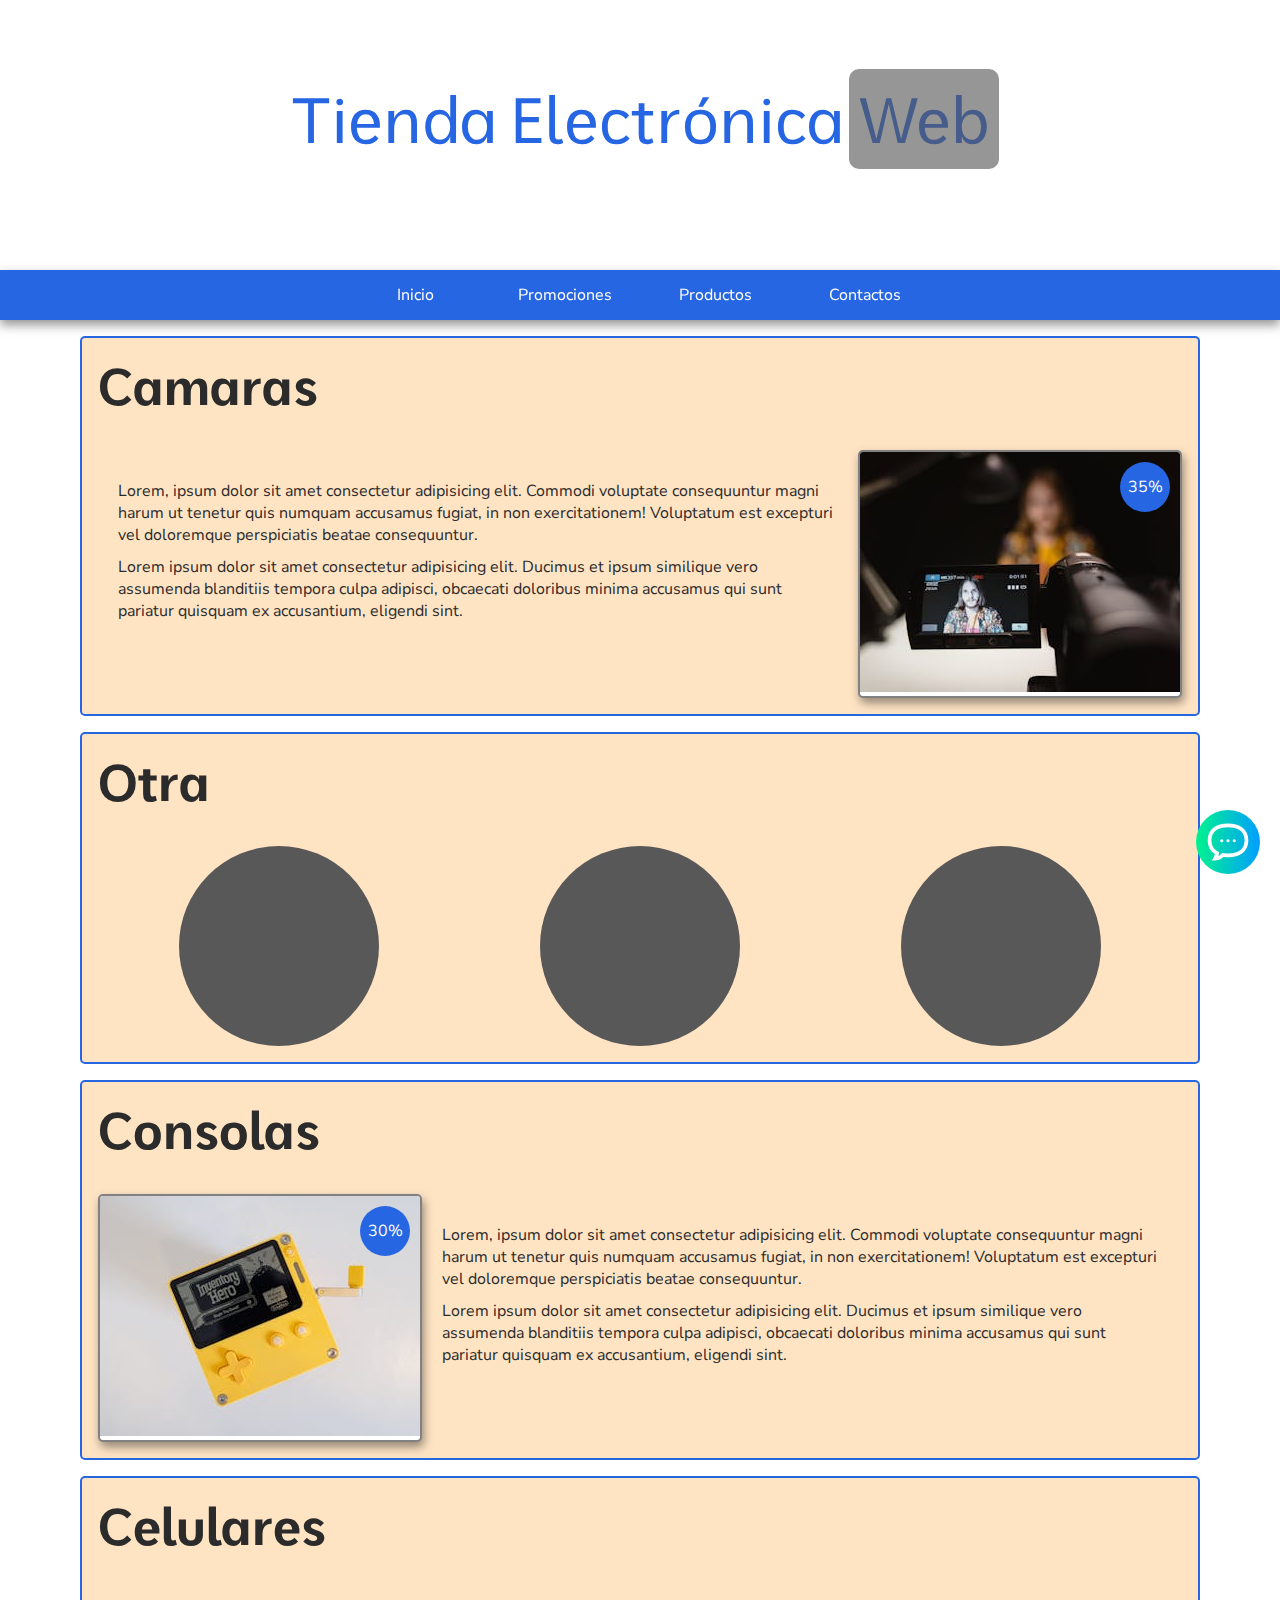
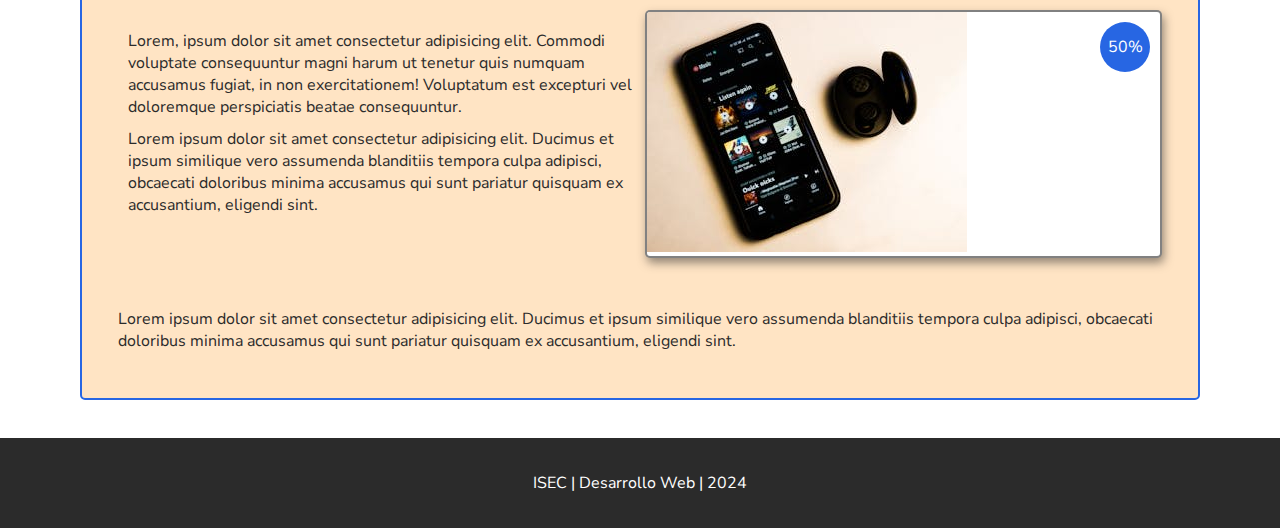
<file: clase_05/index.html>
<!DOCTYPE html>
<html lang="es">
<head>
    <meta charset="UTF-8">
    <meta name="viewport" content="width=device-width, initial-scale=1.0">
    <title>Electrónica Web</title>
    <link rel="shortcut icon" href="images/carrito-de-compras.png" type="image/png">
    <link rel="stylesheet" href="css/style.css">
</head>
<body>
    <header>
        <h1> Tienda Electrónica <span class="relativo">Web<div class="perfil"></div></span> </h1>
        
    </header>
    <nav>
        <ul class="menu">
            <li>
                <a href="#">Inicio</a>
            </li>
            <li>
                <a href="#">Promociones</a>
            </li>
            <li class="item-desplegable" >
                <a href="#">Productos</a>
                <ul class="sub-menu">
                    <li>
                        <a href="#seccion-1">Camaras</a>
                    </li>
                    <li>
                        <a href="#seccion-2">Consolas</a>
                    </li>
                    <li>
                        <a href="#seccion-3">Celulares</a>
                    </li>
                </ul>
            </li>
            <li>
                <a href="pages/contactos.html">Contactos</a>
            </li>
        </ul>
    </nav>
    <main>
        <section id="seccion-1">
            <h2> Camaras</h2>
            <div class="row">
                <div class="col p-2">
                    <p>
                        Lorem, ipsum dolor sit amet consectetur adipisicing elit. Commodi voluptate consequuntur magni harum ut tenetur quis numquam accusamus fugiat, in non exercitationem! Voluptatum est excepturi vel doloremque perspiciatis beatae consequuntur.
                    </p>
                    <p>
                        Lorem ipsum dolor sit amet consectetur adipisicing elit. Ducimus et ipsum similique vero assumenda blanditiis tempora culpa adipisci, obcaecati doloribus minima accusamus qui sunt pariatur quisquam ex accusantium, eligendi sint.
                    </p>
                </div>
                <div class="">
                    <div class="card">
                        <img src="images/camara1.jpg" alt="Camaras">
                        <div class="promo">
                            <p>35%</p>
                        </div>
                    </div>
                </div>
                
            </div>


        </section>
        <section>
            <h2>Otra</h2>
            <div class="row">
                <div class="col center">
                    <div class="circle"></div>
                
                </div>
                <div class="col center">
                    <div class="circle"></div>
                </div>
                <div class="col center">
                    <div class="circle"></div>
                </div>


            </div>
        </section>
        <section id="seccion-2">
            <h2> Consolas</h2>
            <div class="row">
                <div >
                    <div class="card">
                        <img src="images/consola1.jpg" alt="Consola">
                        <div class="promo">
                            <p>30%</p>
                        </div>
                    </div>
                </div>
                <div class="col p-2">
                    <p>
                        Lorem, ipsum dolor sit amet consectetur adipisicing elit. Commodi voluptate consequuntur magni harum ut tenetur quis numquam accusamus fugiat, in non exercitationem! Voluptatum est excepturi vel doloremque perspiciatis beatae consequuntur.
                    </p>
                    <p>
                        Lorem ipsum dolor sit amet consectetur adipisicing elit. Ducimus et ipsum similique vero assumenda blanditiis tempora culpa adipisci, obcaecati doloribus minima accusamus qui sunt pariatur quisquam ex accusantium, eligendi sint.
                    </p>
                </div>

                
            </div>


        </section>

        <section id="seccion-3">
            <h2> Celulares</h2>
            <div class="row p-2">
                <div class="col p-1">
                    <p>
                        Lorem, ipsum dolor sit amet consectetur adipisicing elit. Commodi voluptate consequuntur magni harum ut tenetur quis numquam accusamus fugiat, in non exercitationem! Voluptatum est excepturi vel doloremque perspiciatis beatae consequuntur.
                    </p>
                    <p>
                        Lorem ipsum dolor sit amet consectetur adipisicing elit. Ducimus et ipsum similique vero assumenda blanditiis tempora culpa adipisci, obcaecati doloribus minima accusamus qui sunt pariatur quisquam ex accusantium, eligendi sint.
                    </p>
                </div>
                <div class="col">
                    <div class="card">
                        <img src="images/celular1.jpg" alt="Celulares">
                        <div class="promo">
                            <p>50%</p>
                        </div>
                        <p class="card-footer"> texto de descripción
                            Lorem, ipsum dolor sit amet consectetur adipisicing elit. Sapiente ad incidunt nobis aliquam at corporis tenetur eligendi eos, commodi laboriosam, minima, pariatur perspiciatis perferendis blanditiis dolorum facere similique. Corporis, provident!
                        </p>
                    </div>
                </div>
                
            </div>

            <p class="p-2">
                Lorem ipsum dolor sit amet consectetur adipisicing elit. Ducimus et ipsum similique vero assumenda blanditiis tempora culpa adipisci, obcaecati doloribus minima accusamus qui sunt pariatur quisquam ex accusantium, eligendi sint.
            </p>
        </section>
        <a class="chat" href="#">
            <img src="images/chat.png" alt="icono chat">
        </a>
    </main>
    <footer>
        <p> ISEC | Desarrollo Web | 2024</p>
    </footer>
</body>
</html>
</file>
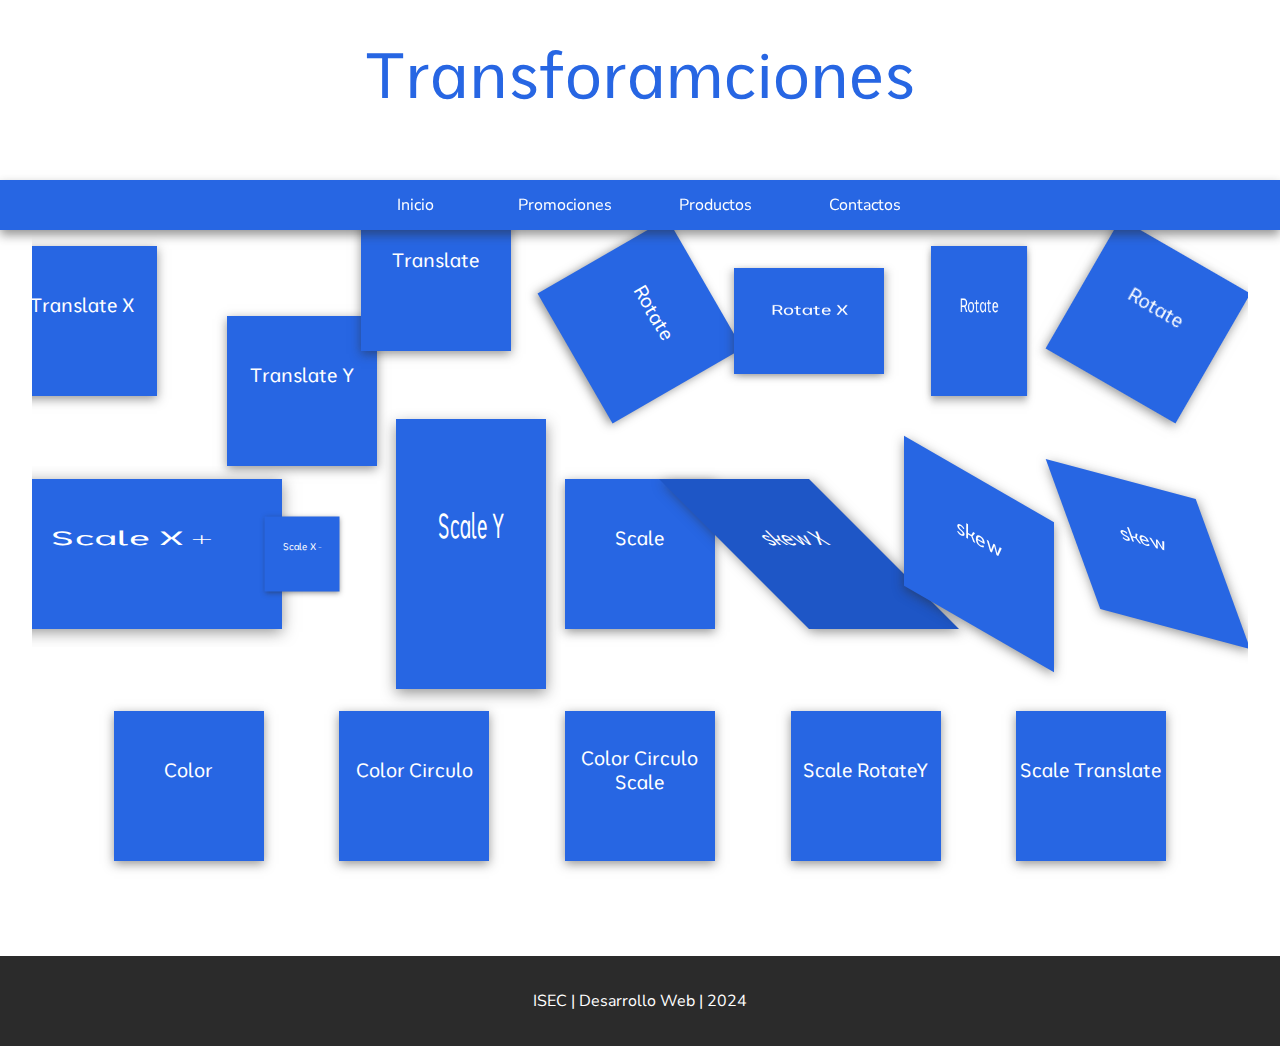
<file: clase_06/index.html>
<!DOCTYPE html>
<html lang="es">
<head>
    <meta charset="UTF-8">
    <meta name="viewport" content="width=device-width, initial-scale=1.0">
    <title>Desarrollo Web</title>
    <link rel="stylesheet" href="style.css">
</head>
<body>
    <header>
        <h1> Transforamciones </h1>
    </header>
    <nav>
        <ul class="menu">
            <li>
                <a href="#main">Inicio</a>
            </li>
            <li>
                <a href="#">Promociones</a>
            </li>
            <li class="item-desplegable" >
                <a href="#">Productos</a>
                <ul class="sub-menu">
                    <li>
                        <a href="#">Camaras</a>
                    </li>
                    <li>
                        <a href="#">Consolas</a>
                    </li>
                    <li>
                        <a href="#">Celulares</a>
                    </li>
                </ul>
            </li>
            <li>
                <a href="#">Contactos</a>
            </li>
        </ul>
    </nav>
    <main id="main">
        <div class="box translate-x">
            <h4> Translate X</h4>
        </div>
        <div class="box translate-y">
            <h4> Translate Y</h4>
        </div>
        <div class="box translate">
            <h4> Translate</h4>
        </div>

        <div class="box rotate">
            <h4> Rotate</h4>
        </div>
        <div class="box rotate-x">
            <h4> Rotate X</h4>
        </div>
        <div class="box rotate-y">
            <h4> Rotate</h4>
        </div>
        <div class="box rotate-z">
            <h4> Rotate</h4>
        </div>

        
        <div class="box scale-xM">
            <h4> Scale X +</h4>
        </div>

        <div class="box scale-xm">
            <h4> Scale X -</h4>
        </div>
        <div class="box scale-y">
            <h4> Scale Y</h4>
        </div>
        <div class="box scale">
            <h4> Scale</h4>
        </div>

        <div class="box skew-x">
            <h4> skew X</h4>
        </div>
        <div class="box skew-y">
            <h4> skew</h4>
        </div>
        <div class="box skew">
            <h4> skew</h4>
        </div>
        <div class="box color">
            <h4> Color </h4>
        </div>

        <div class="box color-circulo">
            <h4> Color Circulo</h4>
        </div>

        <div class="box color-circulo-scale">
            <h4> Color Circulo Scale</h4>
        </div>


        <div class="box scale-rotateY">
            <h4> Scale RotateY</h4>
        </div>


        <div class="box scale-translate">
            <h4> Scale Translate</h4>
        </div>


    </main>
    <footer>
        <p> ISEC | Desarrollo Web | 2024</p>
    </footer>
</body>
</html>
</file>
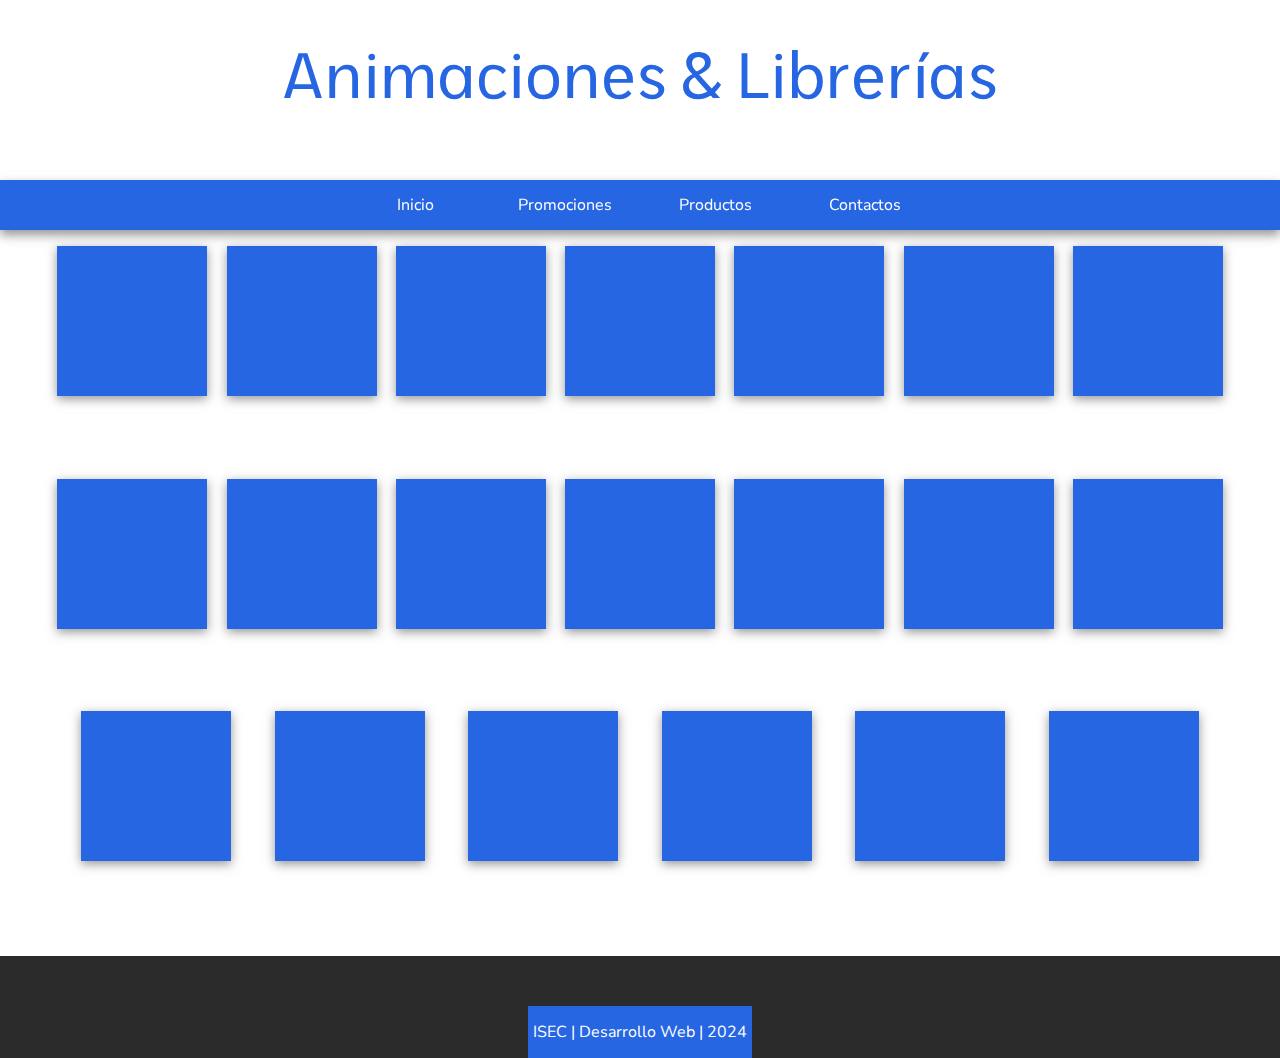
<file: clase_07/index.html>
<!DOCTYPE html>
<html lang="es">
<head>
    <meta charset="UTF-8">
    <meta name="viewport" content="width=device-width, initial-scale=1.0">
    <title>Desarrollo Web</title>
    <link rel="stylesheet" href="https://cdnjs.cloudflare.com/ajax/libs/font-awesome/6.6.0/css/all.min.css" integrity="sha512-Kc323vGBEqzTmouAECnVceyQqyqdsSiqLQISBL29aUW4U/M7pSPA/gEUZQqv1cwx4OnYxTxve5UMg5GT6L4JJg==" crossorigin="anonymous" referrerpolicy="no-referrer" />
    <link rel="stylesheet" href="https://cdnjs.cloudflare.com/ajax/libs/animate.css/4.1.1/animate.min.css" />
    <link rel="stylesheet" href="https://unpkg.com/aos@next/dist/aos.css" />
    <link rel="stylesheet" href="style.css">
</head>
<body>
    <header data-aos="zoom-in" data-aos-duration="4000" >
        <h1> Animaciones & Librerías </h1>
    </header>
    <nav>
        <ul class="menu">
            <li>
                <a href="#main"> <i class="fa-solid fa-house"></i> Inicio</a>
            </li>
            <li>
                <a href="#"> <i class="fa-solid fa-heart"></i> Promociones</a>
            </li>
            <li class="item-desplegable" >
                <a href="#"> <i class="fa-solid fa-box"></i> Productos</a>
                <ul class="sub-menu">
                    <li>
                        <a href="#"> <i class="fa-solid fa-camera"></i> Camaras</a>
                    </li>
                    <li>
                        <a href="#"> <i class="fa-solid fa-gamepad"></i> Consolas</a>
                    </li>
                    <li>
                        <a href="#"> <i class="fa-solid fa-mobile-screen-button"></i> Celulares</a>
                    </li>
                </ul>
            </li>
            <li>
                <a href="#"><i class="fa-solid fa-envelope"></i> Contactos</a>
            </li>
        </ul>
    </nav>
    <main id="main">
       


        <div data-aos="zoom-in" class="box color">
            <h4> <i class="fa-solid fa-house"></i> </h4>
        </div>

        <div class="box color-circulo">
            <h4> <i class="fa-solid fa-user"></i></h4>
        </div>

        <div class="box color">
            <h4> <i class="fa-solid fa-book"></i> </h4>
        </div>

        <div class="box scale-rotateY">
            <h4> <i class="fa-brands fa-youtube"></i></h4>
        </div>

        
        <div class="box color">
            <h4> <i class="fa-solid fa-house"></i> </h4>
        </div>

        <div class="box color-circulo">
            <h4> <i class="fa-solid fa-user"></i></h4>
        </div>

        <div class="box color">
            <h4> <i class="fa-solid fa-book"></i> </h4>
        </div>

        <div class="box scale-rotateY">
            <h4 data-aos="fade-up"> <i class="fa-brands fa-youtube"></i></h4>
        </div>

        
        <div class="box color">
            <h4> <i class="fa-solid fa-house"></i> </h4>
        </div>

        <div class="box color-circulo">
            <h4> <i class="fa-solid fa-user"></i></h4>
        </div>

        <div class="box color">
            <h4> <i class="fa-solid fa-book"></i> </h4>
        </div>

        <div class="box scale-rotateY">
            <h4> <i class="fa-brands fa-youtube"></i></h4>
        </div>


        <div class="box scale-translate">
            <h4> <i class="fa-solid fa-down-left-and-up-right-to-center"></i></h4>
        </div>
        <!-- Animate CSS -->
        <div class="box animate__animated animate__zoomIn  ">
            <h4> <i class="fa-solid fa-star"></i></h4>
        </div>

        <div class="box animate__animated animate__zoomOutDown ">
            <h4> <i class="fa-solid fa-circle-play"></i></h4>
        </div>

        <div class="box animate__animated animate__zoomInUp">
            <h4> <i class="fa-brands fa-youtube"></i></h4>
        </div>

        <!--  AOS.JS -->
        <div class="box">
            <h4  data-aos="fade-up"> <i class="fa-solid fa-cube"></i></h4>
        </div>
        
        <div data-aos="fade-left" class="box">
            <h4> <i class="fa-solid fa-code"></i></h4>
        </div>
        <div data-aos="flip-left" data-aos-duration="1000" class="box" >
            <h4> <i class="fa-solid fa-shield-halved"></i></h4>
        </div>
        <div data-aos="zoom-out-up" data-aos-duration="2000" class="box">
            <h4> <i class="fa-solid fa-sitemap"></i></h4>
        </div>

    </main>
    <footer>
        <ul class="menu-footer">
            <li>
                <a href="#"><i class="fa-solid fa-house"></i></a>
            </li>
            <li>
                <a href="#"><i class="fa-solid fa-heart"></i></a>
            </li>
            <li>
                <a href="#"><i class="fa-solid fa-box"></i></a>
            </li>
            <li>
                <a href="#"><i class="fa-solid fa-envelope"></i></a>
            </li>
        </ul>
        <div class="footer">
            <p> ISEC | Desarrollo Web | 2024</p>
        </div>
    </footer>


    <script src="https://unpkg.com/aos@next/dist/aos.js"></script>
    <script>
      AOS.init();
    </script>
</body>
</html>
</file>
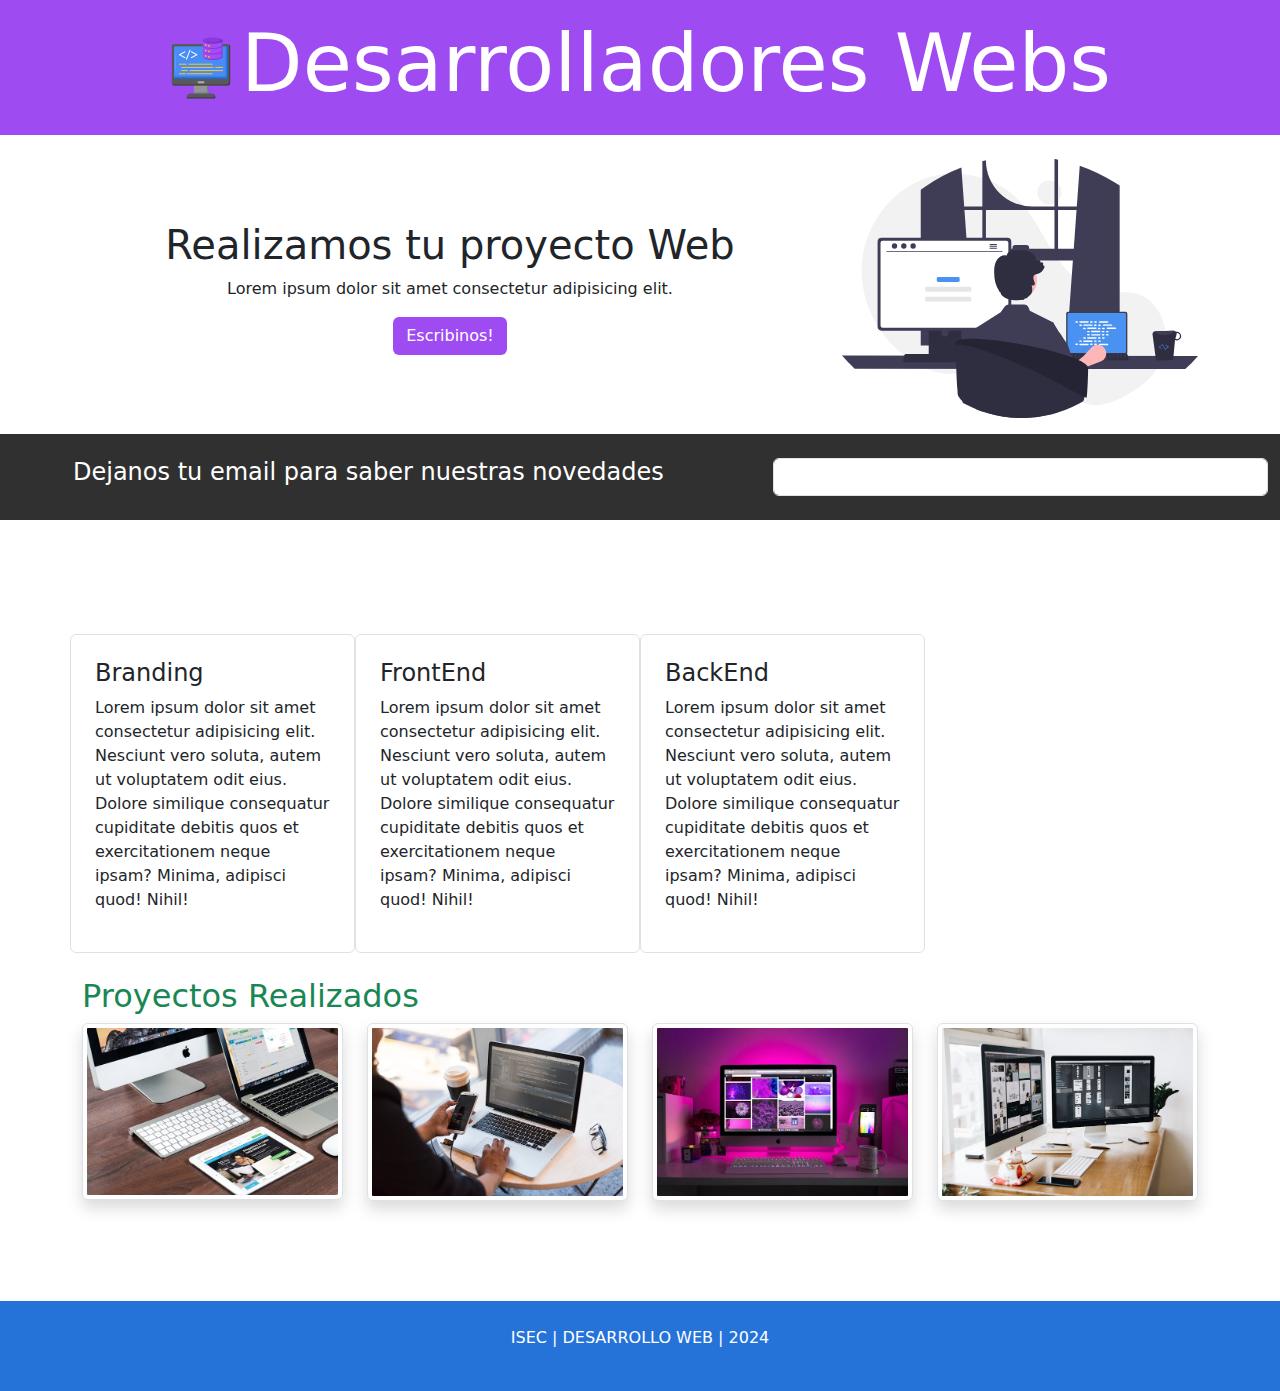
<file: clase_09/index.html>
<!DOCTYPE html>
<html lang="es">
<head>
    <meta charset="UTF-8">
    <meta name="viewport" content="width=device-width, initial-scale=1.0">
    <title>Desarrolladores Webs</title>
    <link rel="shortcut icon" href="images/icon.png" type="image/png">
    <link href="https://cdn.jsdelivr.net/npm/bootstrap@5.3.3/dist/css/bootstrap.min.css" rel="stylesheet" integrity="sha384-QWTKZyjpPEjISv5WaRU9OFeRpok6YctnYmDr5pNlyT2bRjXh0JMhjY6hW+ALEwIH" crossorigin="anonymous">
    <link rel="stylesheet" href="css/style.css">
</head>
<body>
    <header class="d-flex justify-content-center align-items-center gap-2">
        <img class="icono" src="images/icon.png" alt="png">
        <h1 class="display-1 text-white"> Desarrolladores Webs</h1>
    </header>
    <main >
        <section id="principal" class="container pb-3">
            <div class="row mt-4 ">
                <div class="col-lg-8 col-md-6 d-flex flex-column justify-content-center align-items-center">
                    <h2 class="h1 text-center"> Realizamos tu proyecto Web</h2>
                    <p class="text-center">Lorem ipsum dolor sit amet consectetur adipisicing elit.</p>
                    <a class="btn btn-personalizado" href="#">Escribinos!</a>
                </div>
                <div class="col-lg-4 col-md-6">
                    <img class="img-fluid" src="images/programming.svg" alt="programming">
                </div>
            </div>
        </section>

        <section id="registro">
            <div class="row bg-gris ">
                <div class="col-lg-7 col-md-6 p-4">
                    <h4 class="text-white text-center"> Dejanos tu email para saber nuestras novedades</h4>
                </div>
                <div class="col-lg-5 col-md-6 p-4">
                    <form action="">
                        <input type="text" class="form-control">
                    </form>
                </div>

            </div>
        </section>


        <section id="equipo"></section>
        <section id="servicios" class="container">
            <div class="row">
                <div class="col-lg-3 col-md-4 col-sm-6 border rounded p-4">
                    <h4> Branding</h4>
                    <p>
                        Lorem ipsum dolor sit amet consectetur adipisicing elit. Nesciunt vero soluta, autem ut voluptatem odit eius. Dolore similique consequatur cupiditate debitis quos et exercitationem neque ipsam? Minima, adipisci quod! Nihil!
                    </p>
                </div>
                <div class="col-lg-3 col-md-4 col-sm-6 border rounded  p-4">
                    <h4>FrontEnd</h4>
                    <p>
                        Lorem ipsum dolor sit amet consectetur adipisicing elit. Nesciunt vero soluta, autem ut voluptatem odit eius. Dolore similique consequatur cupiditate debitis quos et exercitationem neque ipsam? Minima, adipisci quod! Nihil!
                    </p>
                </div>
                <div class="col-lg-3 col-md-4 col-sm-12 border rounded  p-4">
                    <h4>BackEnd</h4>
                    <p>
                        Lorem ipsum dolor sit amet consectetur adipisicing elit. Nesciunt vero soluta, autem ut voluptatem odit eius. Dolore similique consequatur cupiditate debitis quos et exercitationem neque ipsam? Minima, adipisci quod! Nihil!
                    </p>
                </div>
            </div>

        </section>
        <section id="trabajos" class="container mt-4">
            <div class="row mt-3">
                <h2 class="text-success"> Proyectos Realizados</h2>
                <div class="col-lg-3 col-md-4 col-sm-6">
                    <img class="img-fluid img-thumbnail shadow" src="images/web1.jpg" alt="web 1">
                </div>
                <div class="col-lg-3 col-md-4 col-sm-6">
                    <img class="img-fluid img-thumbnail shadow" src="images/web2.jpg" alt="web 2">
                </div>
                <div class="col-lg-3 col-md-4 col-sm-6">
                    <img class="img-fluid img-thumbnail shadow" src="images/web4.jpg" alt="web 4">
                </div>
                <div class="col-lg-3 col-md-4 col-sm-6">
                    <img class="img-fluid img-thumbnail shadow" src="images/web3.jpg" alt="web 3">
                </div>
            </div>
        </section>
        <section id="contactos"></section>

    </main>
    <footer class="d-flex justify-content-center align-items-center">
        <p class="text-uppercase text-white"> ISEC | Desarrollo Web | 2024</p>
    </footer>
</body>
</html>
</file>
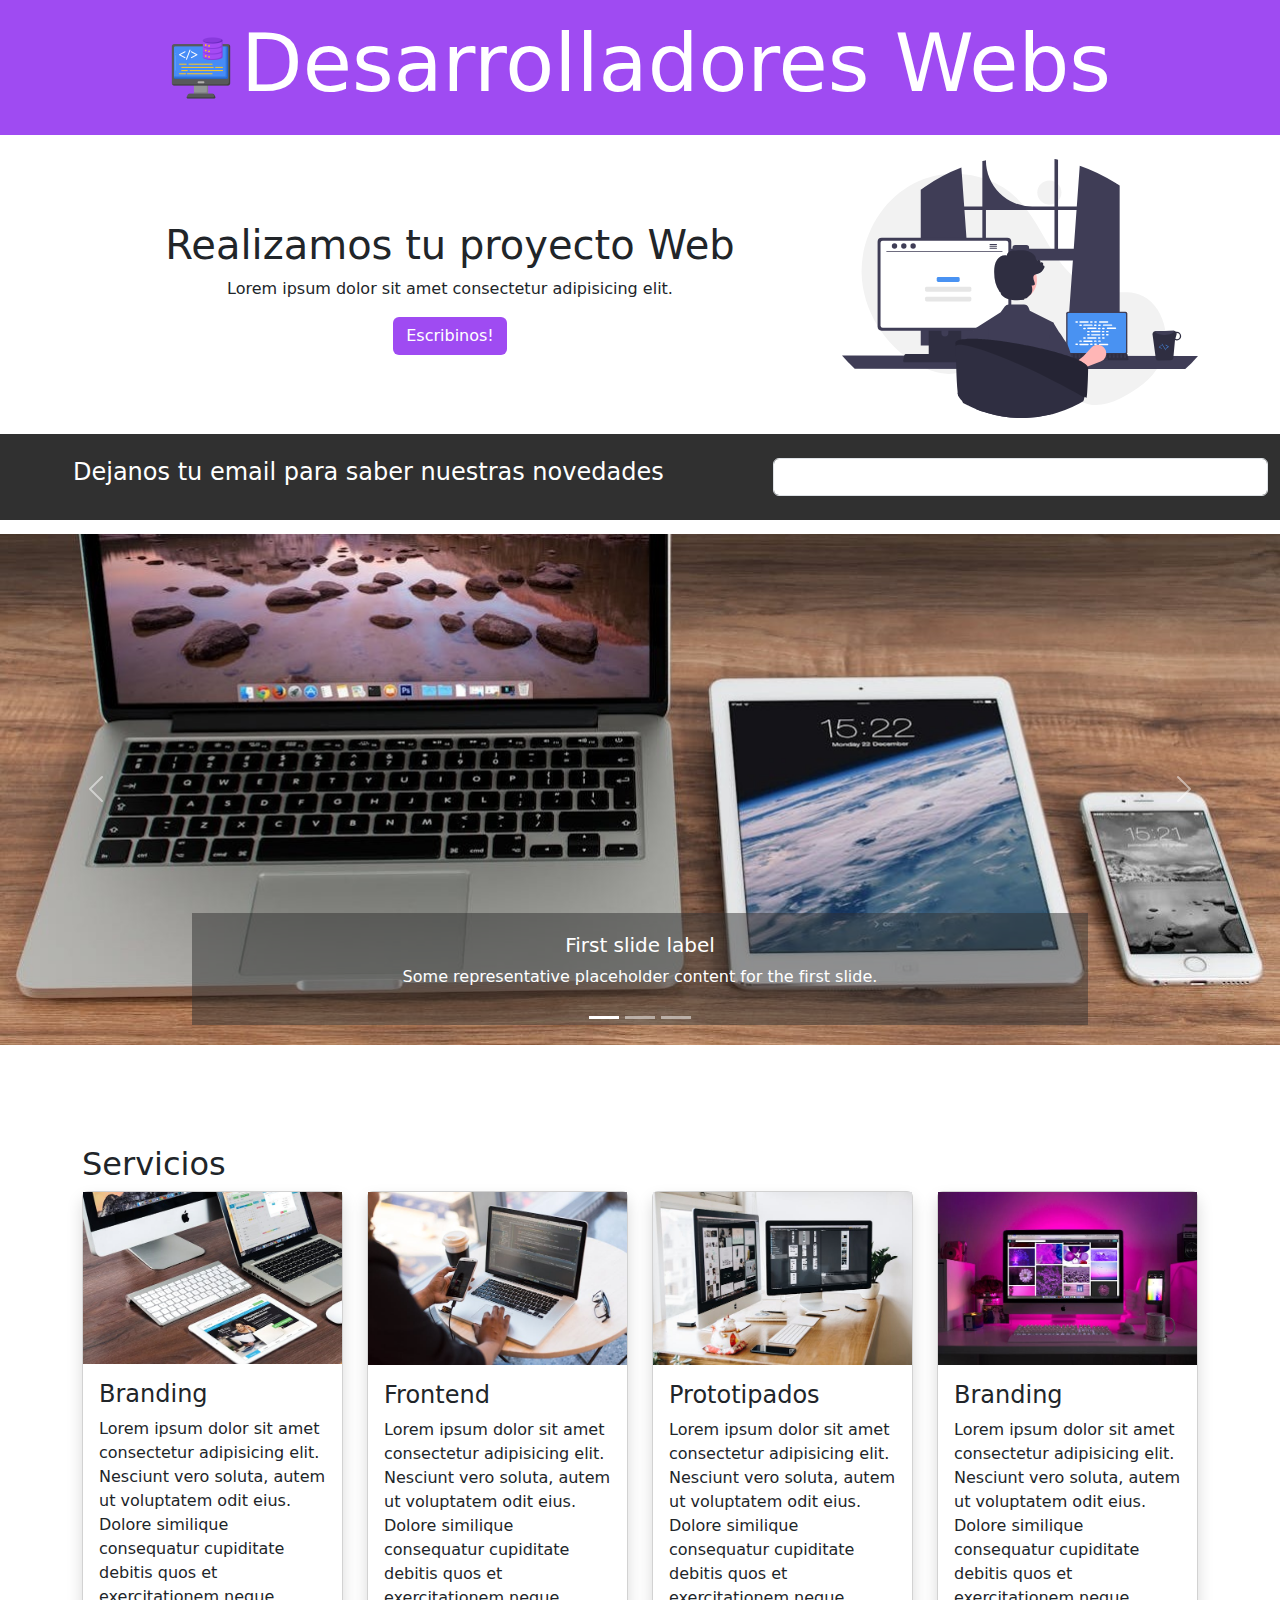
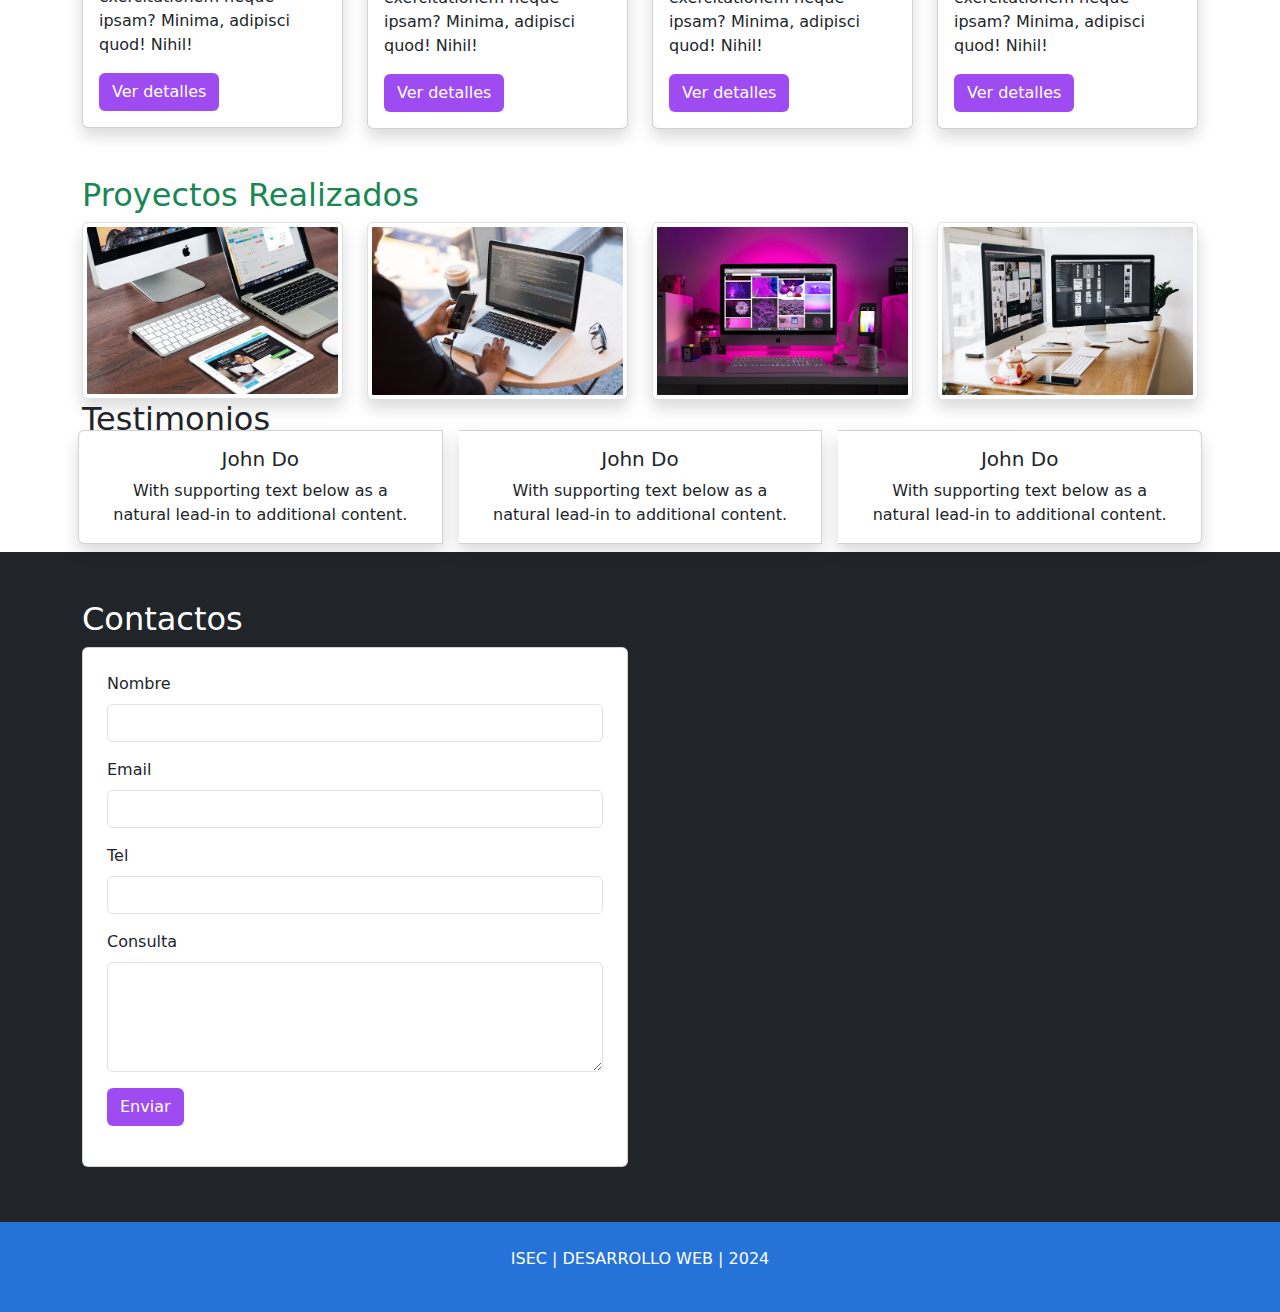
<file: clase_11/index.html>
<!DOCTYPE html>
<html lang="es">
<head>
    <meta charset="UTF-8">
    <meta name="viewport" content="width=device-width, initial-scale=1.0">
    <title>Desarrolladores Webs</title>
    <link rel="shortcut icon" href="images/icon.png" type="image/png">
    <link href="https://cdn.jsdelivr.net/npm/bootstrap@5.3.3/dist/css/bootstrap.min.css" rel="stylesheet" integrity="sha384-QWTKZyjpPEjISv5WaRU9OFeRpok6YctnYmDr5pNlyT2bRjXh0JMhjY6hW+ALEwIH" crossorigin="anonymous">
    <link rel="stylesheet" href="css/style.css">
</head>
<body>
    <header class="d-flex justify-content-center align-items-center gap-2">
        <img class="icono" src="images/icon.png" alt="png">
        <h1 class="display-1 text-white"> Desarrolladores Webs</h1>
    </header>
    <main >
        <section id="principal" class="container pb-3">
            <div class="row mt-4 ">
                <div class="col-lg-8 col-md-6 d-flex flex-column justify-content-center align-items-center">
                    <h2 class="h1 text-center"> Realizamos tu proyecto Web</h2>
                    <p class="text-center">Lorem ipsum dolor sit amet consectetur adipisicing elit.</p>
                    <a class="btn btn-personalizado" href="#">Escribinos!</a>
                </div>
                <div class="col-lg-4 col-md-6">
                    <img class="img-fluid" src="images/programming.svg" alt="programming">
                </div>
            </div>
        </section>

        <section id="registro">
            <div class="row bg-gris ">
                <div class="col-lg-7 col-md-6 p-4">
                    <h4 class="text-white text-center"> Dejanos tu email para saber nuestras novedades</h4>
                </div>
                <div class="col-lg-5 col-md-6 p-4">
                    <form action="">
                        <input type="text" class="form-control">
                    </form>
                </div>

            </div>
        </section>

        <section id="novedades">
            <div id="carouselExample" class="carousel slide" data-bs-ride="carousel">
                <div class="carousel-indicators">
                    <button type="button" data-bs-target="#carouselExample" data-bs-slide-to="0" class="active" aria-current="true" aria-label="Slide 1"></button>
                    <button type="button" data-bs-target="#carouselExample" data-bs-slide-to="1" aria-label="Slide 2"></button>
                    <button type="button" data-bs-target="#carouselExample" data-bs-slide-to="2" aria-label="Slide 3"></button>
                </div>
                <div class="carousel-inner">
                    <div class="carousel-item active">
                        <img src="images/foto1.jpg" class="d-block w-100" alt="foto 1">
                        <div class="carousel-caption d-none d-md-block bg-dark-2">
                            <h5>First slide label</h5>
                            <p>Some representative placeholder content for the first slide.</p>
                        </div>
                    </div>
                    <div class="carousel-item">
                        <img src="images/foto2.jpg" class="d-block w-100" alt="foto 2">
                        <div class="carousel-caption d-none d-md-block bg-dark-2">
                            <h5>Third slide label</h5>
                            <p>Some representative placeholder content for the third slide.</p>
                          </div>
                    </div>
                    <div class="carousel-item">
                        <img src="images/foto4.jpg" class="d-block w-100" alt="foto 4">
                        <div class="carousel-caption d-none d-md-block bg-dark-2">
                            <h5>Third slide label</h5>
                            <p>Some representative placeholder content for the third slide.</p>
                          </div>
                    </div>
                </div>
                <button class="carousel-control-prev" type="button" data-bs-target="#carouselExample" data-bs-slide="prev">
                    <span class="carousel-control-prev-icon" aria-hidden="true"></span>
                    <span class="visually-hidden">Previous</span>
                </button>
                <button class="carousel-control-next" type="button" data-bs-target="#carouselExample" data-bs-slide="next">
                    <span class="carousel-control-next-icon" aria-hidden="true"></span>
                    <span class="visually-hidden">Next</span>
                </button>
            </div>
        </section>

        <section id="equipo"></section>
        <section id="servicios" class="container">
            <div class="row">
                <h2>Servicios</h2>
                <div class="col-lg-3 col-md-4 col-sm-6 mb-4">
                    <div class="card shadow ">
                        <img class="img-top" src="images/web1.jpg" alt="web 1">
                        <div class="card-body">
                            <h4 class="card-title"> Branding</h4>
                            <p class="card-text">
                                Lorem ipsum dolor sit amet consectetur adipisicing elit. Nesciunt vero soluta, autem ut voluptatem odit eius. Dolore similique consequatur cupiditate debitis quos et exercitationem neque ipsam? Minima, adipisci quod! Nihil!
                            </p>
                            <a href="#" class="btn btn-personalizado">Ver detalles</a>
                        </div>
                    </div>
                    
                </div>
                <div class="col-lg-3 col-md-4 col-sm-6 ">
                    <div class="card shadow ">
                        <img class="img-top" src="images/web2.jpg" alt="web 2">
                        <div class="card-body">
                            <h4 class="card-title"> Frontend</h4>
                            <p class="card-text">
                                Lorem ipsum dolor sit amet consectetur adipisicing elit. Nesciunt vero soluta, autem ut voluptatem odit eius. Dolore similique consequatur cupiditate debitis quos et exercitationem neque ipsam? Minima, adipisci quod! Nihil!
                            </p>
                            <a href="#" class="btn btn-personalizado">Ver detalles</a>
                        </div>
                    </div>
                    
                </div>

                <div class="col-lg-3 col-md-4 col-sm-6 ">
                    <div class="card shadow ">
                        <img class="img-top" src="images/web3.jpg" alt="web 3">
                        <div class="card-body">
                            <h4 class="card-title"> Prototipados</h4>
                            <p class="card-text">
                                Lorem ipsum dolor sit amet consectetur adipisicing elit. Nesciunt vero soluta, autem ut voluptatem odit eius. Dolore similique consequatur cupiditate debitis quos et exercitationem neque ipsam? Minima, adipisci quod! Nihil!
                            </p>
                            <a href="#" class="btn btn-personalizado">Ver detalles</a>
                        </div>
                    </div>
                    
                </div>

                <div class="col-lg-3 col-md-4 col-sm-6 ">
                    <div class="card shadow ">
                        <img class="img-top" src="images/web4.jpg" alt="web 4">
                        <div class="card-body">
                            <h4 class="card-title"> Branding</h4>
                            <p class="card-text">
                                Lorem ipsum dolor sit amet consectetur adipisicing elit. Nesciunt vero soluta, autem ut voluptatem odit eius. Dolore similique consequatur cupiditate debitis quos et exercitationem neque ipsam? Minima, adipisci quod! Nihil!
                            </p>
                            <a href="#" class="btn btn-personalizado">Ver detalles</a>
                        </div>
                    </div>
                    
                </div>

            </div>

        </section>
        <section id="trabajos" class="container mt-4">
            <div class="row mt-3">
                <h2 class="text-success"> Proyectos Realizados</h2>
                <div class="col-lg-3 col-md-4 col-sm-6">
                    <img class="img-fluid img-thumbnail shadow" src="images/web1.jpg" alt="web 1">
                </div>
                <div class="col-lg-3 col-md-4 col-sm-6">
                    <img class="img-fluid img-thumbnail shadow" src="images/web2.jpg" alt="web 2">
                </div>
                <div class="col-lg-3 col-md-4 col-sm-6">
                    <img class="img-fluid img-thumbnail shadow" src="images/web4.jpg" alt="web 4">
                </div>
                <div class="col-lg-3 col-md-4 col-sm-6">
                    <img class="img-fluid img-thumbnail shadow" src="images/web3.jpg" alt="web 3">
                </div>
            </div>
        </section>


        <section id="testimonios" class="container">
            <h2> Testimonios</h2>

            <div class="row card-group row-cols-1 row-cols-md-3 g-4">

              <div class="col-lg-4 col-md-5 col-sm-6 m-2 card shadow">
                <div class="card-body sh text-center">
                    <h5 class="card-title"> John Do</h5>
                    <p class="card-text">With supporting text below as a natural lead-in to additional content.</p>
                </div>
              </div>

              <div class="col-lg-4 col-md-5 col-sm-6 m-2 card shadow">
                <div class="card-body sh text-center">
                    <h5 class="card-title"> John Do</h5>
                    <p class="card-text">With supporting text below as a natural lead-in to additional content.</p>
                </div>
              </div>

              <div class="col-lg-4 col-md-5 col-sm-6 m-2 card shadow">
                <div class="card-body sh text-center">
                    <h5 class="card-title"> John Do</h5>
                    <p class="card-text">With supporting text below as a natural lead-in to additional content.</p>
                </div>
              </div>
            </div>

        </section>
        <section id="contactos" class="bg-dark p-5">
            <div class="container">

                <h2 class="text-white"> Contactos</h2>
                <div class="row">
                    <div class="col-md-6">
                        <form action="" class="card p-4">
                            <div class="mb-3">
                                <label for="nombre" class="form-label">Nombre</label>
                                <input type="text" id="nombre" class="form-control">
                            </div>

                            <div class="mb-3">
                                <label for="email" class="form-label">Email</label>
                                <input type="email" id="email" class="form-control">
                            </div>

                            <div class="mb-3">
                                <label for="tel" class="form-label">Tel</label>
                                <input type="tel" id="tel" class="form-control">
                            </div>

                            <div class="mb-3">
                                <label for="consulta" class="form-label">Consulta</label>
                                <textarea class="form-control" name="consulta" id="consulta" rows="4"></textarea>
                            </div>

                            <div class="mb-3">
                                <button class="btn btn-personalizado" type="submit"> Enviar</button>
                            </div>
                        </form>
                    </div>
                    <div class="col-md-6">
                        <iframe src="https://www.google.com/maps/embed?pb=!1m18!1m12!1m3!1d26269.348972717613!2d-58.4439457416039!3d-34.61254014141316!2m3!1f0!2f0!3f0!3m2!1i1024!2i768!4f13.1!3m3!1m2!1s0x95bcca9538082e3d%3A0x142eead7a17039f3!2sISEC!5e0!3m2!1ses!2sar!4v1728572640514!5m2!1ses!2sar" width="100%" height="520" style="border:0;" allowfullscreen="" loading="lazy" referrerpolicy="no-referrer-when-downgrade"></iframe>
                    </div>
                </div>
            </div>
            
        </section>

    </main>
    <footer class="d-flex justify-content-center align-items-center">
        <p class="text-uppercase text-white"> ISEC | Desarrollo Web | 2024</p>
    </footer>
    <script src="https://cdn.jsdelivr.net/npm/bootstrap@5.3.3/dist/js/bootstrap.bundle.min.js" integrity="sha384-YvpcrYf0tY3lHB60NNkmXc5s9fDVZLESaAA55NDzOxhy9GkcIdslK1eN7N6jIeHz" crossorigin="anonymous"></script>
</body>
</html>
</file>
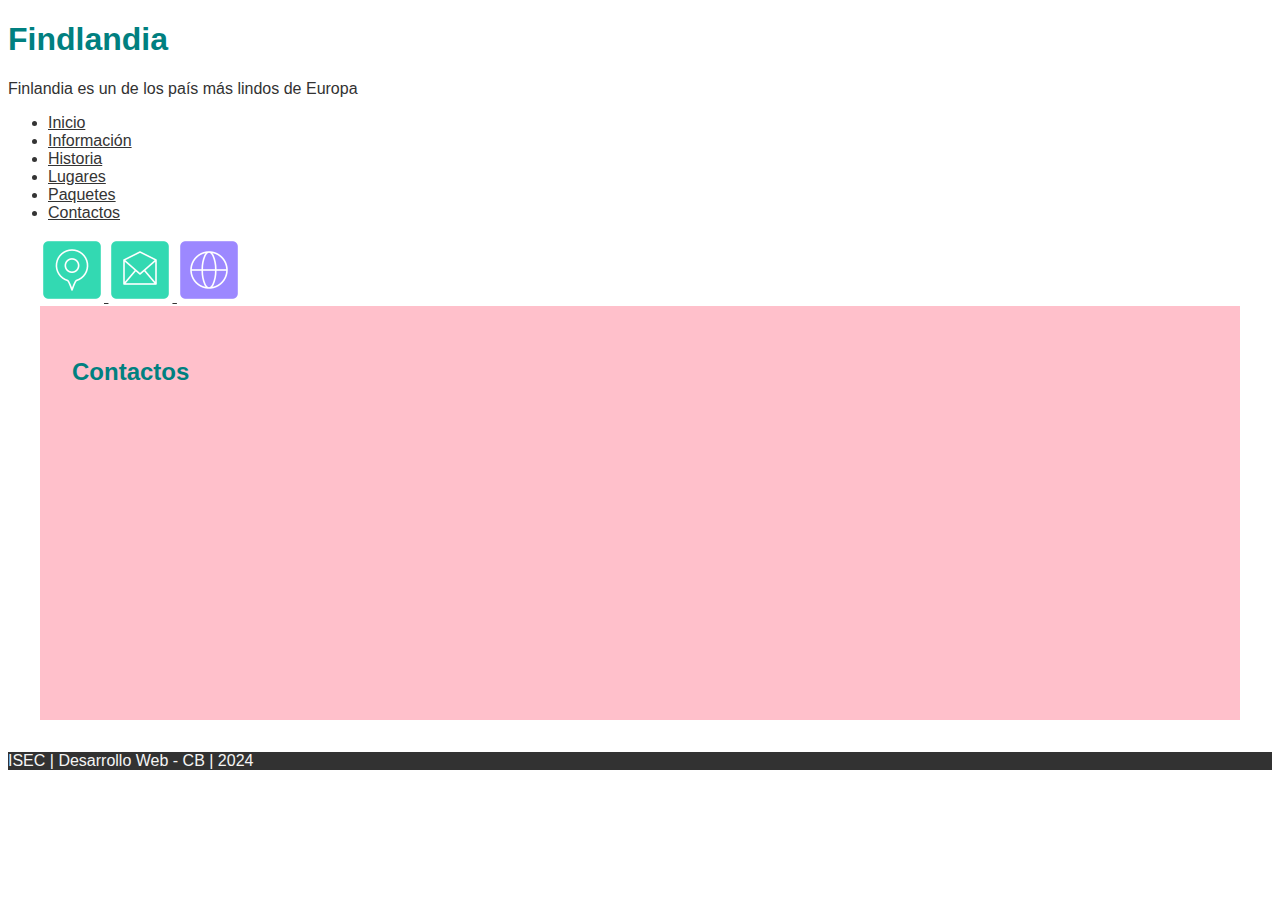
<file: clase_02/pages/contactos.html>
<!DOCTYPE html>
<html lang="es">
<head>
    <meta charset="UTF-8">
    <meta name="viewport" content="width=device-width, initial-scale=1.0">
    <title>Findlandia</title>
    <link rel="stylesheet" href="../style.css">
</head>
<body>
    <header>
        <h1>Findlandia</h1>
        <p> Finlandia es un de los país más lindos de Europa</p>
    </header>
    <nav>
        <ul>
            <li>
                <a href="../index.html#inicio">Inicio</a>
            </li>
            <li>
                <a href="../index.html#informacion">Información</a>
            </li>
            <li>
                <a href="../index.html#historia">Historia</a>
            </li>
            <li>
                <a href="../index.html#lugares">Lugares</a>
            </li>
            <li>
                <a href="../index.html#paquetes">Paquetes</a>
            </li>
            <li>
                <a href="contactos.html">Contactos</a>
            </li>
        </ul>
    </nav>
    <main>
        <a href="../index.html">
            <img src="../images/localizacion.png" alt="icono localización">
        </a>
        <a href="contactos.html">
            <img src="../images/correo.png" alt="icono correo">
        </a>
        <a href="https://es.wikipedia.org/wiki/Finlandia" target="_blank">
            <img src="../images/web.png" alt="icono web">
        </a>
 


       <section>
            <h2>Contactos</h2>

       </section>
    </main>
    <footer>
        <p>ISEC | Desarrollo Web - CB | 2024</p>
    </footer>
</body>
</html>
</file>
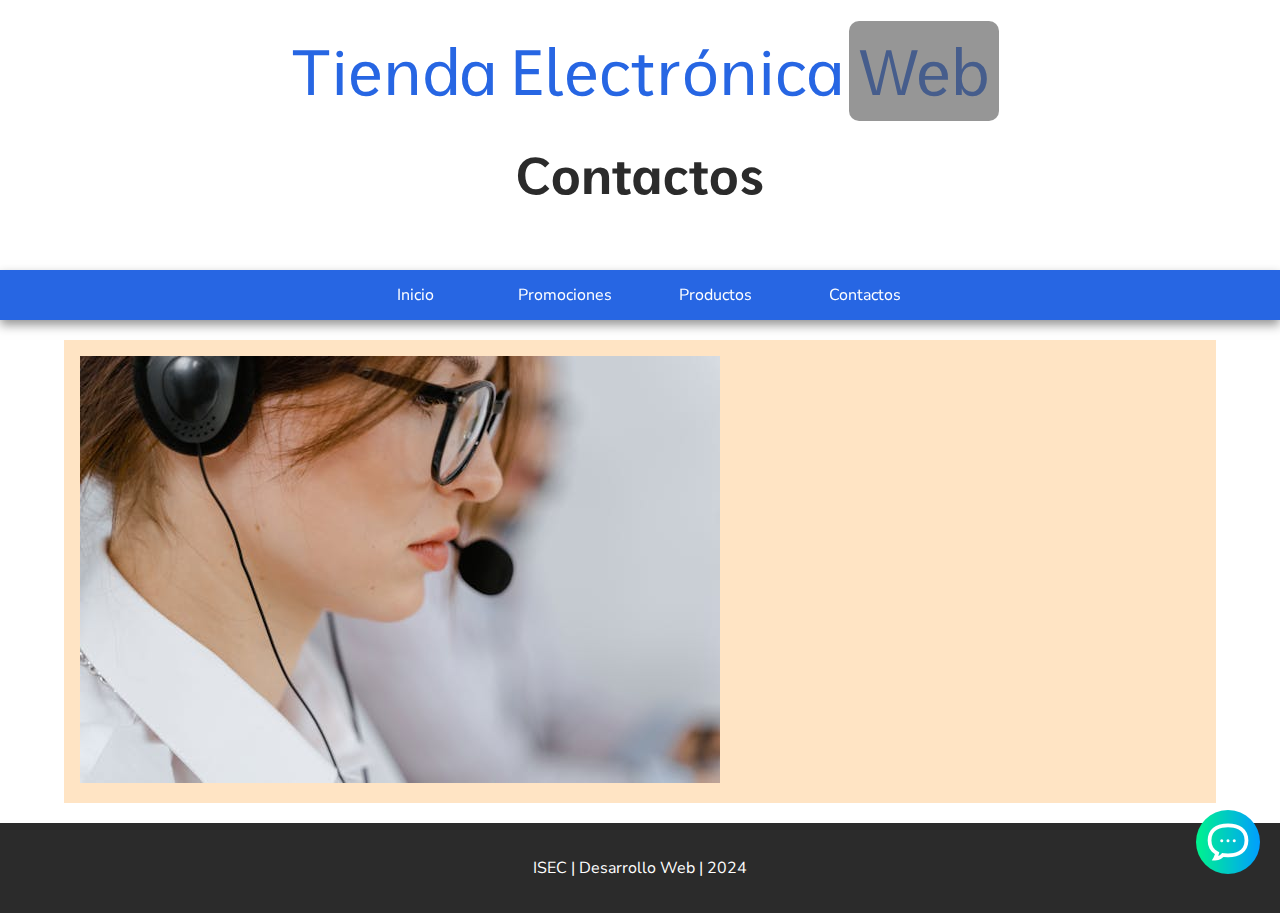
<file: clase_05/pages/contactos.html>
<!DOCTYPE html>
<html lang="es">
<head>
    <meta charset="UTF-8">
    <meta name="viewport" content="width=device-width, initial-scale=1.0">
    <title>Electrónica Web | Contactos</title>
    <link rel="shortcut icon" href="../images/carrito-de-compras.png" type="image/png">
    <link rel="stylesheet" href="../css/style.css">
</head>
<body>
    <header>
        <h1> Tienda Electrónica <span class="relativo">Web<div class="perfil"></div></span> </h1>
        <h2> Contactos </h2>
    </header>
    <nav>
        <ul class="menu">
            <li>
                <a href="../index.html">Inicio</a>
            </li>
            <li>
                <a href="#">Promociones</a>
            </li>
            <li class="item-desplegable" >
                <a href="#">Productos</a>
                <ul class="sub-menu">
                    <li>
                        <a href="../index.html#seccion-1">Camaras</a>
                    </li>
                    <li>
                        <a href="../index.html#seccion-2">Consolas</a>
                    </li>
                    <li>
                        <a href="../index.html#seccion-3">Celulares</a>
                    </li>
                </ul>
            </li>
            <li>
                <a href="contactos.html">Contactos</a>
            </li>
        </ul>
    </nav>
    <main class="contactos">
        <img class="img-responsive" src="../images/contactos_m.jpg" alt="Contactos">
        <a class="chat" href="#">
            <img src="../images/chat.png" alt="icono chat">
        </a>
    </main>
    <footer>
        <p> ISEC | Desarrollo Web | 2024</p>
    </footer>
</body>
</html>
</file>
<file: style.css>
* {
    font-family: 'Segoe UI', Tahoma, Geneva, Verdana, sans-serif;
    color: rgb(52, 52, 52);
}

h1, h2, h3, h4 {
    color: teal;
}
</file>
<file: clase_01/style.css>
* {
    font-family: 'Segoe UI', Tahoma, Geneva, Verdana, sans-serif;
    color: rgb(52, 52, 52);
}

h1, h2, h3, h4 {
    color: teal;
}

main {
    max-width: 1200px;
    margin: 0 auto;
}

section {
    background-color: pink;
    margin-bottom: 32px;
    min-height: 350px;
    padding: 32px;
}

section img {
    max-width: 100%;
}
</file>
<file: clase_02/style.css>
* {
    font-family: 'Segoe UI', Tahoma, Geneva, Verdana, sans-serif;
    color: rgb(52, 52, 52);
    scroll-behavior: smooth;
}

h1, h2, h3, h4 {
    color: teal;
}

main {
    max-width: 1200px;
    margin: 0 auto;
}

section {
    background-color: pink;
    margin-bottom: 32px;
    min-height: 350px;
    padding: 32px;
}

section img {
    max-width: 100%;
}

.foto {
    border: 2px solid #323232;
    border-radius: 8px;
}

footer {
    background-color: #323232;
}

footer p {
    color: whitesmoke;
}

.menu-item:hover {
    background-color: #323232;
    border-radius: 10px;
}

.menu-item:hover img {
    width: 70px;
    height: auto;
}

.text-violeta {
    color: blueviolet;
}

p {
    color: #323232;
}
</file>
<file: clase_03/style.css>
* {
    font-family: 'Segoe UI', Tahoma, Geneva, Verdana, sans-serif;
    color: rgb(52, 52, 52);
    scroll-behavior: smooth;
    margin: 0;
    padding: 0;
}

header {
    height: 200px;
    display: flex;
    flex-direction: column;
    justify-content: center;
    align-items: center;
    gap: 16px
}

h1, h2, h3, h4 {
    color: teal;
}

h1 {
    font-size: 64px;
}
nav ul {
    min-height: 50px;
    background-color: #323232;
    list-style: none;
    display: flex;
    flex-direction: column;
    align-items: center;
    justify-content: space-evenly;
}

nav ul li {
    height: 32px;

}
nav ul li a {
    color: white;
    text-decoration: none;
}

nav ul li a:hover {
    border-bottom: 2px solid #fff;

}
main {
    max-width: 1200px;
    margin: 0 auto;
}

section {
    background-color: pink;
    margin-bottom: 32px;
    min-height: 350px;
    padding: 32px;
}

section img {
    max-width: 100%;
}

.foto {
    border: 2px solid #323232;
    border-radius: 8px;
}

footer {
    background-color: #323232;
    height: 60px;

    display: flex;
    justify-content: end;
    align-items: center;

    padding-right: 16px;
}

footer p {
    color: whitesmoke;
}


.flex-container {
    border: 2px solid slateblue;

    display: flex;
    flex-direction: row;
    justify-content: space-evenly;

}

.menu-item {
    border: 2px solid teal;

}

.menu-item:hover {
    background-color: #323232;
    border-radius: 10px;
}

.menu-item:hover img {
    width: 70px;
    height: auto;
}

.text-violeta {
    color: blueviolet;
}

p {
    color: #323232;
}

.flex-card {
    margin-top: 32px;

    display: flex;
    justify-content: space-evenly;
    flex-wrap: wrap;
    gap:16px;
}

.card {
    border: 2px solid #323232;
    background-color: white;
    width: 250px;
    height: 300px;
    border-radius: 5px;

    display: flex;
    flex-direction: column;
    justify-content: start;
    align-items: center;
    gap: 24px;
}

.card a {
    text-decoration: none;
    background-color: teal;
    text-align: center;
    width: 100px;
    color: #fff;
    padding: 16px;
    border-radius: 5px;

}

.card a:hover {
    background-color: rgb(5, 176, 176);

}
</file>
<file: clase_04/css/style.css>
@import url('https://fonts.googleapis.com/css2?family=Moderustic:wght@300..800&family=Nunito+Sans:ital,opsz,wght@0,6..12,200..1000;1,6..12,200..1000&display=swap');

* {
    margin: 0;
    padding: 0;
    box-sizing: border-box;
}

h1, h2, h3, h4 {
    font-family: "Moderustic", sans-serif;
    margin-bottom: 32px;
    font-weight: 400;
    color: #2766e3;
}

h1 {
    font-size: 64px;
}

h2 {
    font-weight: 600;
}
ul, a, p {
    font-family: "Nunito Sans", sans-serif;
    color: #2b2b2b;
}

p {
    margin-top: 10px;
    margin-bottom: 10px;
}
header {
    height: 300px;
    display: flex;
    justify-content: center;
    align-items: center;
}

nav {
    background-color: #2766e3;
    min-height: 50px;

    /* optativo */
    box-shadow: 0px 5px 10px #2b2b2b81;


    position: sticky;
    top: 0px;
    z-index: 4;
}

nav ul.menu {
    min-height: 50px;
    list-style: none;
    display: flex;
    justify-content: center;
    align-items: center;
}

nav ul li a {
    text-decoration: none;
    color: #fff;
 /*    border: 1px dotted #fff; */
    display: inline-block;
    width: 150px;
    padding-top: 10px;
    padding-bottom: 10px;
    text-align: center;
}


nav ul li a:hover {
    background-color: #fff;
    color: #2b2b2b;
}

nav ul.sub-menu {
    background-color: #2766e3;
    box-shadow: 0px 5px 10px #2b2b2b81;

    display: none;
    list-style: none;
    position: absolute;
}

.item-desplegable {
    position: relative;
}

.item-desplegable:hover .sub-menu {
    display: block;
}

main {
    margin: 0 auto;
    width: 90%;
    padding: 16px;
    margin-bottom: 6px;
}

section {
    border: 2px solid #2766e3;
    border-radius: 5px;
    padding: 16px;
    margin-bottom: 16px;
    background-color: bisque;

}

.row {
    display: flex;
}

.col {
    width: 100%;
}

.p-1 {
    padding: 10px;
}

.p-2 {
    padding: 20px;
}

.center {
    display: flex;
    justify-content: center;
}

.circle {
    background-color: #585858;
    height: 200px;
    width: 200px;
    border-radius: 100px;
}

.perfil {
    background-color: #585858a1;
    height: 150px;
    width: 150px;
    border-radius: 10px;
    position: absolute;
    left: 700px;
    top: 60px
}

footer {
    height: 100px;
    background-color: #2b2b2b;
    display: flex;
    justify-content: center;
    align-items: center;

}



footer p {
    color: #fff;
}

/* Position */
.chat {
    position: fixed;
    bottom: 20px;
    right: 20px;
}

.card {
    border: 2px solid #2b2b2b98;
    overflow: hidden;
    border-radius: 5px;
    box-shadow: 2px 5px 10px #2b2b2b81;
    background-color: #fff;

    position: relative;


}

.promo {
    background-color: #2766e3;
    width: 50px;
    height: 50px;
    border-radius: 25px;
    display: flex;
    justify-content: center;
    align-items: center;

    position: absolute;
    top:10px;
    right: 10px;
    z-index: 2;
}

.promo p {
    color: #fff;
}

.card-footer {
    bottom: 5px;
    background-color: #2b2b2b8d;
    color: #fff;
    width: 100%;
    padding: 40px;
    text-align: center;

    display: none;
}

.card:hover .card-footer {
    display: inline-block;
    position: absolute;
    top: 0px;
    left: 0;
}
</file>
<file: clase_05/css/style.css>
@import url('https://fonts.googleapis.com/css2?family=Moderustic:wght@300..800&family=Nunito+Sans:ital,opsz,wght@0,6..12,200..1000;1,6..12,200..1000&display=swap');

* {
    margin: 0;
    padding: 0;
    box-sizing: border-box;
    scroll-behavior: smooth;
}

h1, h2, h3, h4 {
    font-family: "Moderustic", sans-serif;
    margin-bottom: 32px;
    font-weight: 400;
    color: #2766e3;
}

h1 {
    font-size: 64px;
}

h2 {
    font-weight: 600;
    color: #2b2b2b;
    font-size: 4vw;
}
ul, a, p {
    font-family: "Nunito Sans", sans-serif;
    color: #2b2b2b;
}

p {
    margin-top: 10px;
    margin-bottom: 10px;
}
header {
    min-height: 30vh;
    display: flex;
    justify-content: center;
    align-items: center;
    flex-direction: column;
}

nav {
    background-color: #2766e3;
    min-height: 50px;
    /* optativo */
    box-shadow: 0px 5px 10px #2b2b2b81;
    position: sticky;
    top: 0px;
    z-index: 4;
}

nav ul.menu {
    min-height: 50px;
    list-style: none;
    display: flex;
    justify-content: center;
    align-items: center;
}

nav ul li a {
    text-decoration: none;
    color: #fff;
   /*  border: 1px dotted #fff; */
    display: inline-block;
    width: 150px;
    padding-top: 10px;
    padding-bottom: 10px;
    text-align: center;
}


nav ul li a:hover {
    background-color: #fff;
    color: #2b2b2b;
    transition: all ease-in-out 0.3s;
}

nav ul.sub-menu {
    background-color: #2766e3;
    box-shadow: 0px 5px 10px #2b2b2b81;

    display: none;
    list-style: none;
    position: absolute;
}

.item-desplegable {
    position: relative;
}

.item-desplegable:hover .sub-menu {
    display: block;
    transition: all ease-in-out 0.7s;

}

main {
    margin: 0 auto;
    width: 90%;
    padding: 16px;
    margin-bottom: 6px;
}

main.contactos {
    background-color: bisque;
    margin-top: 20px;
    margin-bottom: 20px;
}

section {
    border: 2px solid #2766e3;
    border-radius: 5px;
    padding: 16px;
    margin-bottom: 16px;
    background-color: bisque;

}

.row {
    display: flex;
}

.col {
    width: 100%;
}

.p-1 {
    padding: 10px;
}

.p-2 {
    padding: 20px;
}

.center {
    display: flex;
    justify-content: center;
}

.circle {
    background-color: #585858;
    height: 200px;
    width: 200px;
    border-radius: 100px;
}

.relativo {
    position: relative;
}

.perfil {
    background-color: #585858a1;
    height: 100px;
    width: 150px;
    border-radius: 10px;
    position: absolute;
    top:-10px;
    right: -10px;
}

footer {
    min-height: 10vh;
    background-color: #2b2b2b;
    display: flex;
    justify-content: center;
    align-items: center;

}

footer p {
    color: #fff;
}

/* Position */
.chat {
    position: fixed;
    bottom: 20px;
    right: 20px;
}

.card {
    border: 2px solid #2b2b2b98;
    overflow: hidden;
    border-radius: 5px;
    box-shadow: 2px 5px 10px #2b2b2b81;
    background-color: #fff;

    position: relative;


}

.promo {
    background-color: #2766e3;
    width: 50px;
    height: 50px;
    border-radius: 25px;
    display: flex;
    justify-content: center;
    align-items: center;

    position: absolute;
    top:10px;
    right: 10px;
    z-index: 2;
}

.promo p {
    color: #fff;
}

.card-footer {
    bottom: 5px;
    background-color: #2b2b2b8d;
    color: #fff;
    width: 100%;
    padding: 40px;
    text-align: center;

    display: none;
}

.card:hover .card-footer {
    display: inline-block;
    position: absolute;
    top: 0px;
    left: 0;
}

.img-responsive {
    max-width: 100%;
    height: auto;
}

/* MEDIA QUERIES */

/* Tablet 768px */
@media (max-width: 768px){
    h1 {
        /* color: slateblue; */
        font-size: 60px;
    }

    main.contactos {
        width: 95%;
    }
    .perfil {
        height: 90px;
        width: 140px;
        position: absolute;
        top:-5px;
        right: -10px;
    }
    
    nav ul li a {
        width: 110px;
    }
    .img-responsive {
        width: 80%
    }

    .chat {
       
        bottom: 10px;
        right: 10px;
    }
    
}

/* Mobile 425px */
@media (width: 425px){
    header h1 {
        text-align: center;
        font-size: 50px;
    }

    .perfil {
        height: 60px;
        width: 110px;
        position: absolute;
        top:0px;
        right: -5px;
    }

    nav ul.menu {
        flex-direction: column;
        
    }

    nav ul li a {
        width: 100vw;
    }

}

/* Mobile 375px */
@media (width: 375px){

    header  {
        min-height: 10vh;
    }
    h1 {
        text-align: center;
        font-size: 40px;
    }

    .perfil {
        height: 40px;
        width: 100px;
        position: absolute;
        top:5px;
        right: -6px;
    }

    h2 {
        font-size: 6vw;
    }

    nav ul.menu {
        display: none;
    }

    footer {
        min-height: 5vh;
    }
}
</file>
<file: clase_06/style.css>
@import url('https://fonts.googleapis.com/css2?family=Moderustic:wght@300..800&family=Nunito+Sans:ital,opsz,wght@0,6..12,200..1000;1,6..12,200..1000&display=swap');

* {
    margin: 0;
    padding: 0;
    box-sizing: border-box;
    scroll-behavior: smooth;
}

h1, h2, h3, h4 {
    font-family: "Moderustic", sans-serif;
    margin-bottom: 32px;
    font-weight: 400;
    color: #2766e3;
}

h1 {
    font-size: 64px;
}

h2 {
    font-weight: 600;
    color: #2b2b2b;
    font-size: 4vw;
}
ul, a, p {
    font-family: "Nunito Sans", sans-serif;
    color: #2b2b2b;
}

p {
    margin-top: 10px;
    margin-bottom: 10px;
}
header {
    min-height: 20vh;
    display: flex;
    justify-content: center;
    align-items: center;
    flex-direction: column;
}

nav {
    background-color: #2766e3;
    min-height: 50px;
    /* optativo */
    box-shadow: 0px 5px 10px #2b2b2b81;
    position: sticky;
    top: 0px;
    z-index: 4;
}

nav ul.menu {
    min-height: 50px;
    list-style: none;
    display: flex;
    justify-content: center;
    align-items: center;
}

nav ul li a {
    text-decoration: none;
    color: #fff;
   /*  border: 1px dotted #fff; */
    display: inline-block;
    width: 150px;
    padding-top: 10px;
    padding-bottom: 10px;
    text-align: center;
}


nav ul li a:hover {
    background-color: #fff;
    color: #2b2b2b;
    transition: all ease-in-out 0.3s;
}

nav ul.sub-menu {
    background-color: #2766e3;
    box-shadow: 0px 5px 10px #2b2b2b81;

    display: none;
    list-style: none;
    position: absolute;
}

.item-desplegable {
    position: relative;
}

.item-desplegable:hover .sub-menu {
    display: block;
    transition: all ease-in-out 0.7s;

}

main {
    margin: 0 auto;
    width: 95vw;
    min-height: 80vh;
    padding: 16px;
    margin-bottom: 6px;
    display: flex;
    justify-content: space-evenly;
    flex-wrap: wrap;
    align-items: start;
    gap:10px;

    overflow: hidden;
}


.row {
    display: flex;
}

.col {
    width: 100%;
}

.p-1 {
    padding: 10px;
}

.p-2 {
    padding: 20px;
}

.center {
    display: flex;
    justify-content: center;
}


footer {
    min-height: 10vh;
    background-color: #2b2b2b;
    display: flex;
    justify-content: center;
    align-items: center;
}

footer p {
    color: #fff;
}

.box {
    background-color: #2766e3;
    box-shadow: 0px 3px 10px #2b2b2b81;

    height: 150px;
    width: 150px;

    display: flex;
    justify-content: center;
    align-items: center;
}

.box h4 {
    color: white;
    font-size: 1.2rem;
    text-align: center;
}

/* --------------------- TRANSFORMACIONES DE MOVIMIENTO --------------------- */
.translate-x {
    transform: translateX(-50px);
}

.translate-y {
    transform: translateY(70px);
}

.translate {
    transform: translate(-35px, -45px);
}

/* ---------------------- TRANSFORMACIONES DE ROTACIÓN ---------------------- */
.rotate {
    transform: rotate(60deg);
}

.rotate-x {
    transform: rotateX(45deg);
}

.rotate-y {
    transform: rotateY(50deg);
}
.rotate-z {
    transform: rotateZ(30deg);
}

/* ---------------------- TRANSFORMACIONES DE ESCALADO ---------------------- */
.scale-xM {
    transform: scaleX(2);
}

.scale-xm {
    transform: scale(0.5);
}

.scale-y {
    transform: scaleY(1.8);
}

.scale:hover {
    transform: scale(1.5);
}

.skew-x {
    background-color: #1e56c6;
    transform: skewX(45deg);
}

.skew-y {
    transform: skewY(30deg);
}

.skew {
    transform: skew(20deg, 15deg);
}

.color {
    transition: background 1.8s;
}

.color:hover {
    background-color: teal;
}

.color-circulo {
    transition: background 2.8s, border-radius 1s, align-items 0.5s ;
}

.color-circulo:hover {
    background-color: tomato;
    border-radius: 50%;
    align-items: end;
}

.color-circulo-scale{
    transition: background 2.8s, border-radius 1s, transform 1s, width 4s;
}

.color-circulo-scale:hover {
    background-color: tomato;
    border-top-left-radius: 50%;
    border-top-right-radius: 50%;
    width: 300px;
    transform: scale(2) translateX(50px);
}

.scale-rotateY {
    transition:  transform 3s, box-shadow 1s,  background 2s;

}

.scale-rotateY:hover{
    background-color: teal;
    transform: rotateY(50deg);
    box-shadow: 20px 20px 10px #2b2b2b81;
}

.scale-translate {
    transition: transform 3s, box-shadow 5s;
}

.scale-translate:hover {
    transform: scale(4) translateX(-50px) translateY(-60px);
    box-shadow: 10px 10px 10px #2b2b2b81;
    
}
</file>
<file: clase_07/style.css>
@import url('https://fonts.googleapis.com/css2?family=Moderustic:wght@300..800&family=Nunito+Sans:ital,opsz,wght@0,6..12,200..1000;1,6..12,200..1000&display=swap');

* {
    margin: 0;
    padding: 0;
    box-sizing: border-box;
    scroll-behavior: smooth;
}

h1, h2, h3, h4 {
    font-family: "Moderustic", sans-serif;
    margin-bottom: 32px;
    font-weight: 400;
    color: #2766e3;
}

h1 {
    font-size: 64px;
    text-align: center;
    animation-name: shadow;
    animation-duration: 3s;
    animation-iteration-count: infinite;
}

h2 {
    font-weight: 600;
    color: #2b2b2b;
    font-size: 4vw;
}
ul, a, p {
    font-family: "Nunito Sans", sans-serif;
    color: #2b2b2b;
}

p {
    margin-top: 10px;
    margin-bottom: 10px;
}
header {
    min-height: 20vh;
    display: flex;
    justify-content: center;
    align-items: center;
    flex-direction: column;
}

nav {
    background-color: #2766e3;
    min-height: 50px;
    /* optativo */
    box-shadow: 0px 5px 10px #2b2b2b81;
    position: sticky;
    top: 0px;
    z-index: 4;
}

nav ul.menu {
    min-height: 50px;
    list-style: none;
    display: flex;
    justify-content: center;
    align-items: center;
}

nav ul li a {
    text-decoration: none;
    color: #fff;
   /*  border: 1px dotted #fff; */
    display: inline-block;
    width: 150px;
    padding-top: 10px;
    padding-bottom: 10px;
    text-align: center;
}

nav ul li a:hover {
    background-color: #fff;
    color: #2b2b2b;
    transition: all ease-in-out 0.3s;
}

nav ul.sub-menu {
    background-color: #2766e3;
    box-shadow: 0px 5px 10px #2b2b2b81;

    display: none;
    list-style: none;
    position: absolute;
}

.item-desplegable {
    position: relative;
}

.item-desplegable:hover .sub-menu {
    display: block;
    transition: all ease-in-out 0.7s;
}

main {
    margin: 0 auto;
    width: 95vw;
    min-height: 80vh;
    padding: 16px;
    margin-bottom: 6px;
    display: flex;
    justify-content: space-evenly;
    flex-wrap: wrap;
    align-items: start;
    gap:10px;

    overflow: hidden;
}


.row {
    display: flex;
}

.col {
    width: 100%;
}

.p-1 {
    padding: 10px;
}

.p-2 {
    padding: 20px;
}

.center {
    display: flex;
    justify-content: center;
}


footer {
    min-height: 10vh;
    background-color: #2b2b2b;
    display: flex;
    justify-content: center;
    align-items: center;
    flex-direction: column;
}

footer .menu-footer {
    list-style: none;
    display: flex;
    justify-content: center;
    gap: 10px;
    height: 50px;
    overflow: hidden;
}

.menu-footer li a {
    color: #fff;
    font-size: 32px;
    transition: linear all 1s;
}
.menu-footer li a:hover {
    font-size: 48px;
    color: #2766e3;
}

footer p {
    color: #fff;
}

.box {
    background-color: #2766e3;
    box-shadow: 0px 3px 10px #2b2b2b81;

    height: 150px;
    width: 150px;

    display: flex;
    justify-content: center;
    align-items: center;
}

.box h4 {
    color: white;
    font-size: 3rem;
    text-align: center;
}



.color {
    transition: background 1.8s;
    animation-name: change-color;
    animation-iteration-count: infinite;
    animation-duration: 3s;
    animation-delay: 2s;
}

.color:hover {
}


@keyframes change-color {
    from {
        background-color: #2766e3;
    }

    to {
        background-color: teal;
    }
    
}

@keyframes shadow {
    0% {
        text-shadow: 0.5px 0.5px 5px #2b2b2b;
    }
    50% {
        text-shadow: 1px 1px 5px #2b2b2b;
    }

    50% {
        text-shadow: 2px 2px 5px #2b2b2b;
    }

    75% {
        text-shadow: 1px 1px 5px #2b2b2b;
    }
}

.color-circulo {
    transition: background 2.8s, border-radius 1s, align-items 0.5s ;
}

.color-circulo:hover {
    background-color: tomato;
    border-radius: 50%;
    align-items: end;
}



.scale-rotateY {
    transition:  transform 3s, box-shadow 1s,  background 2s;

}

.scale-rotateY:hover{
    background-color: teal;
    transform: rotateY(50deg);
    box-shadow: 20px 20px 10px #2b2b2b81;
}

.scale-translate {
    transition: transform 3s, box-shadow 5s;
    animation-name: zoom;
    animation-duration: 4s;
    animation-delay: 2s;
}

.scale-translate:hover {
    animation-play-state: paused;
    
}

@keyframes zoom {
    to{
        transform: scale(4) translateX(-50px) translateY(-60px);
        box-shadow: 10px 10px 10px #2b2b2b81;
    }
}


.footer {
    background-color: #2766e3;
    overflow: hidden;
    padding: 5px;
}

.footer p {
    animation-name: move;
    animation-duration: 3s;
    animation-iteration-count: infinite;
}

@keyframes move {
    0% {
        transform: translateX(-250px);
    }

    1000% {
        transform: translateX(100px);
    }
}
</file>
<file: clase_09/css/style.css>
header {
    min-height: 15vh;
    background-color: #9F4BF2;
}

main {
    min-height: 75vh;
}

footer {
    height: 10vh;
    background-color: #2573D9;
}

.icono {
    width: 64px;
    height: auto;
}

section {
    min-height: 100px;
}

.bg-gris {
    background-color: #303030;
} 

.btn-personalizado {
    background-color: #9F4BF2;
    color: white;
}

.btn-personalizado:hover {
    background-color: #752cbe;
    color: white;
}
</file>
<file: clase_11/css/style.css>
header {
    min-height: 15vh;
    background-color: #9F4BF2;
}

main {
    min-height: 75vh;
}

footer {
    height: 10vh;
    background-color: #2573D9;
}

.icono {
    width: 64px;
    height: auto;
}

section {
    min-height: 100px;
}

.bg-gris {
    background-color: #303030;
} 

.btn-personalizado {
    background-color: #9F4BF2;
    color: white;
}

.btn-personalizado:hover {
    background-color: #752cbe;
    color: white;
}

.bg-dark-2 {
    background-color: #3030307e;
}
</file>
